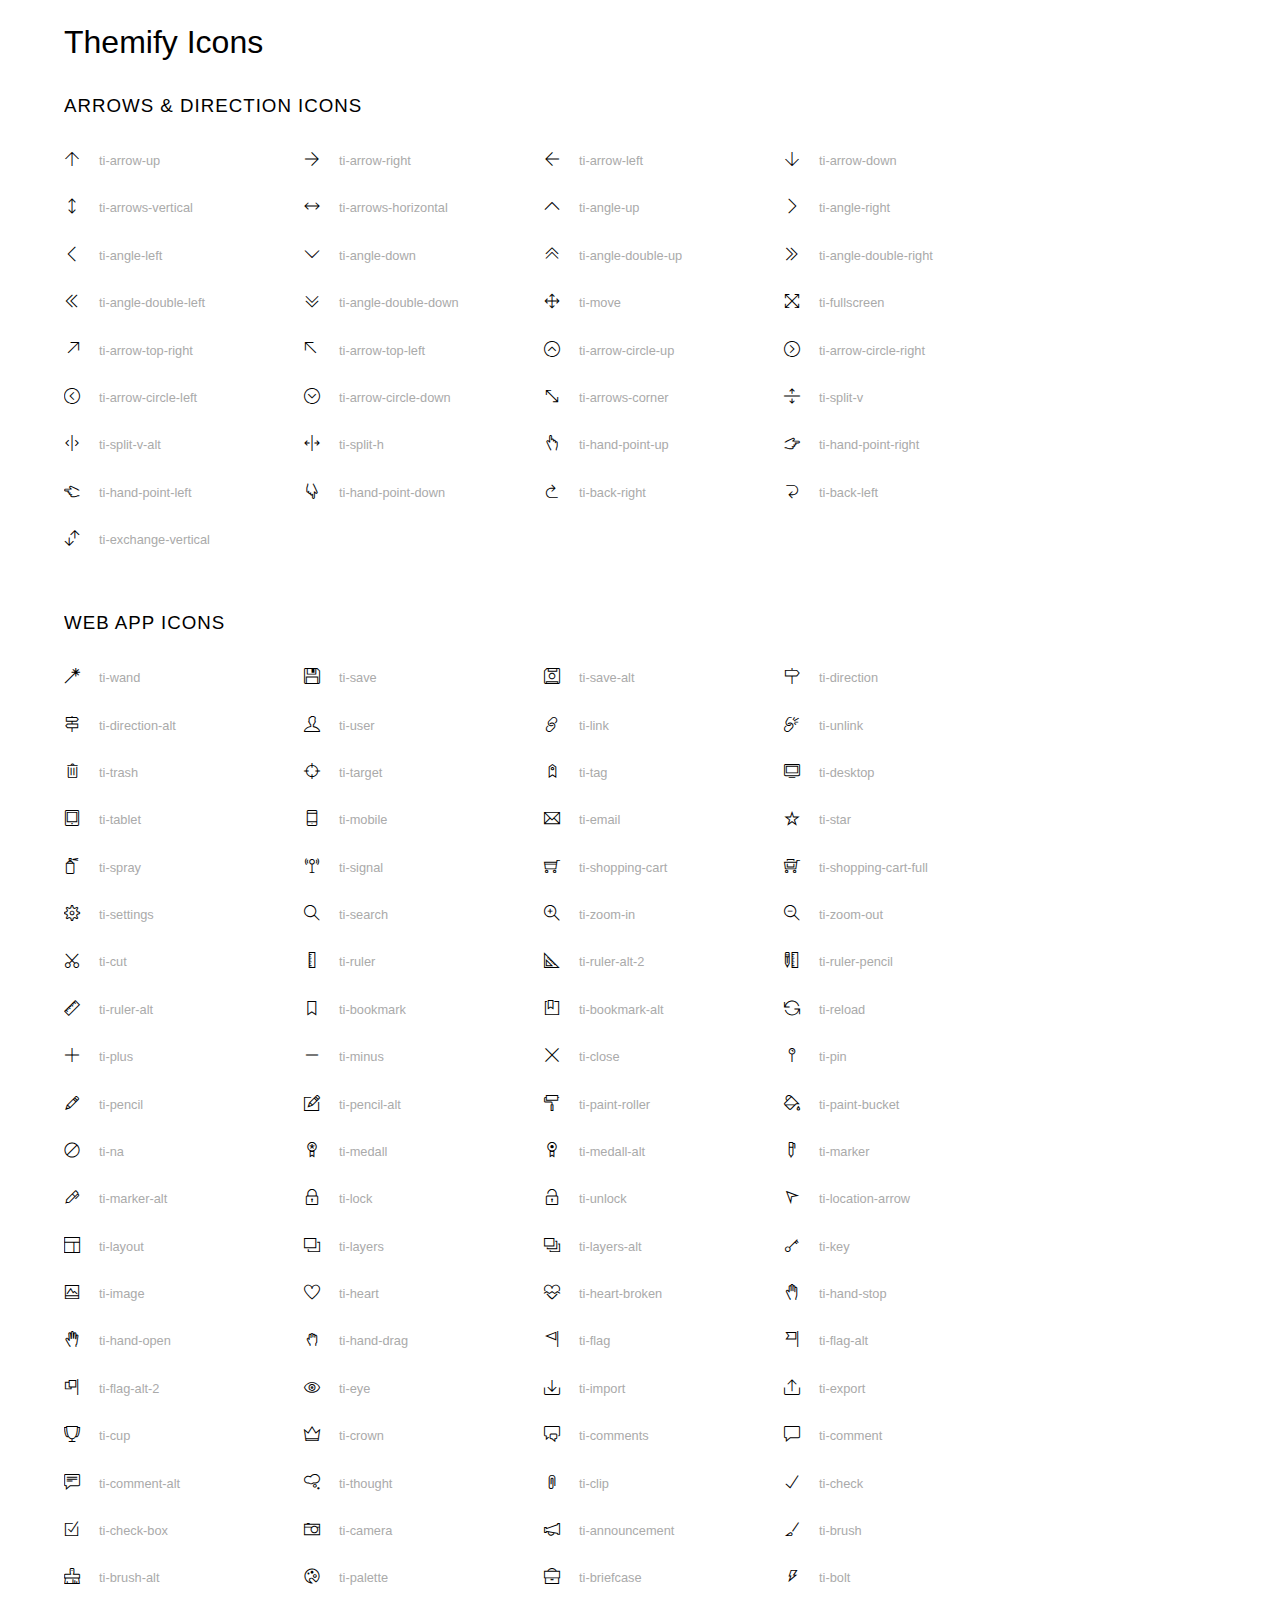
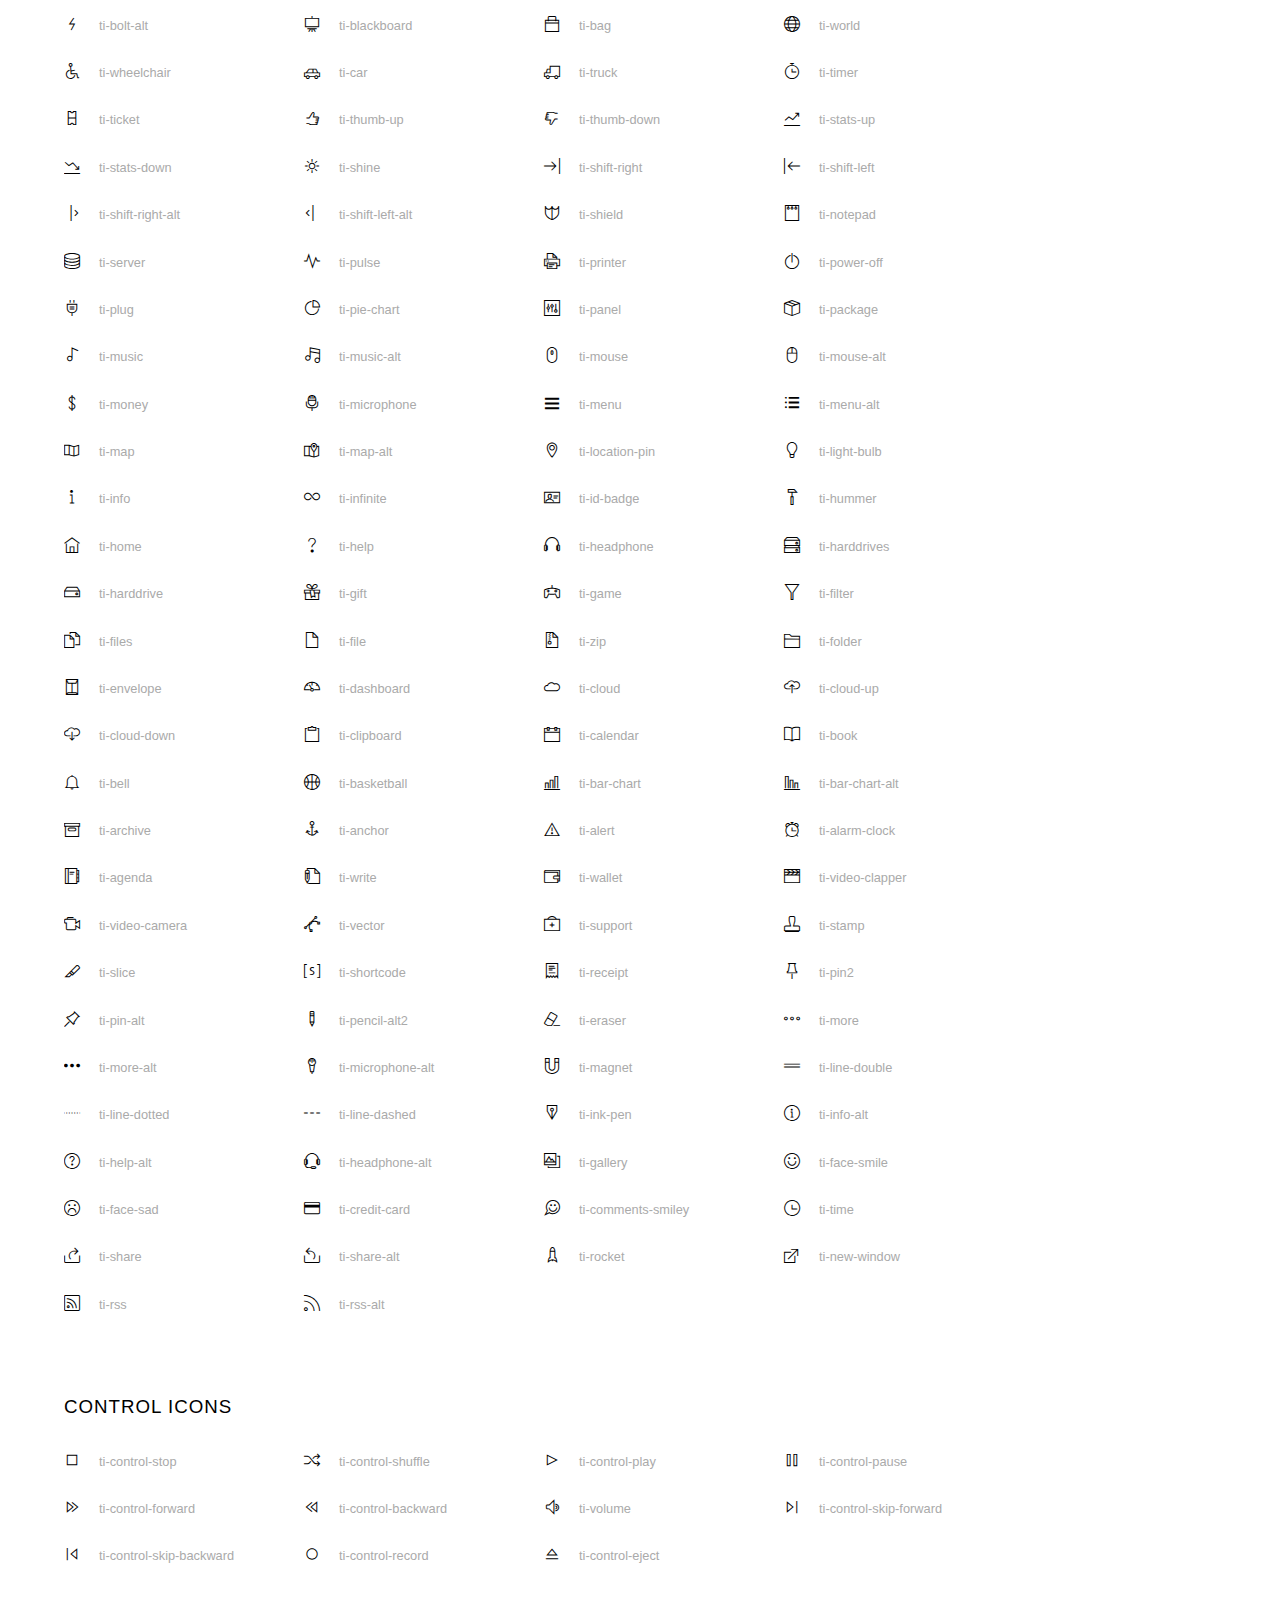
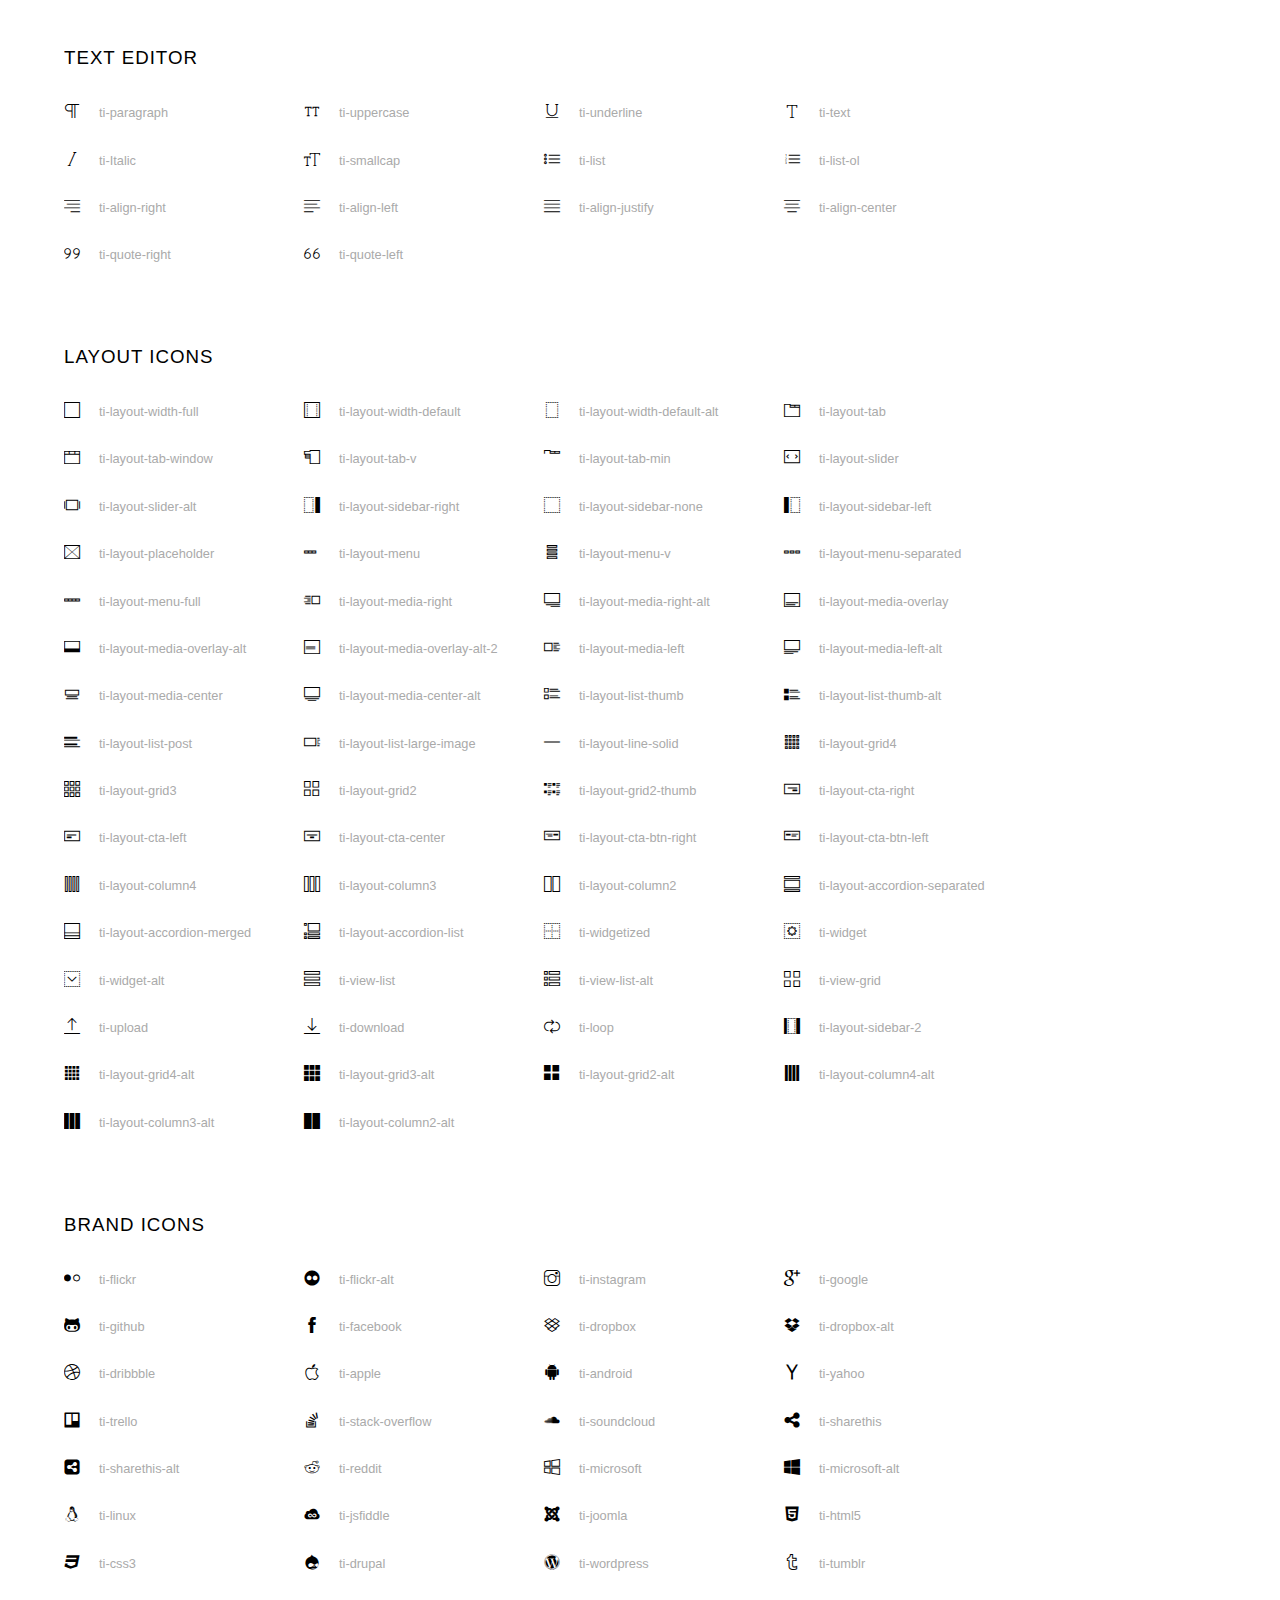
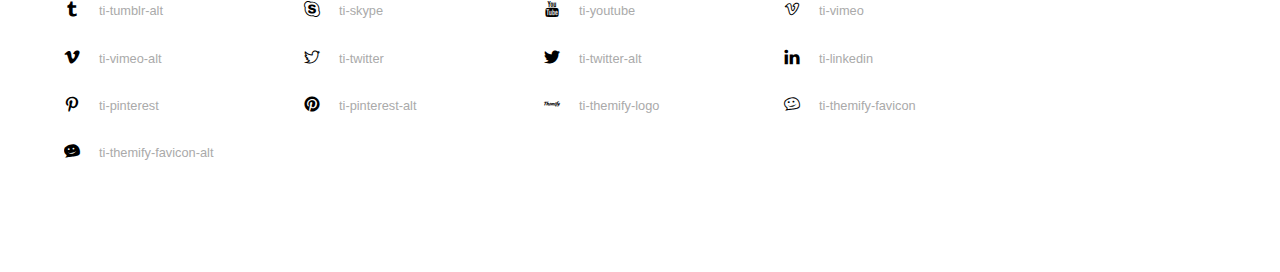
<file: gallery/fonts/themify/index.html>
<!doctype html>
<html>
<head>
	<meta charset="utf-8">
	<title>Themify Icon Font</title>
	<meta name="viewport" content="width=device-width">
	<link rel="stylesheet" href="demo-files/demo.css">
	<link rel="stylesheet" href="themify-icons.css">
	<!--[if lt IE 8]><!-->
	<link rel="stylesheet" href="ie7/ie7.css">
	<!--<![endif]-->
</head>
<body>
	<h1>Themify Icons</h1>

	<div class="icon-section">

		<div class="icon-section">
			<h3>Arrows &amp; Direction Icons </h3>

			<div class="icon-container">
				<span class="ti-arrow-up"></span><span class="icon-name"> ti-arrow-up</span>
			</div>
			<div class="icon-container">
				<span class="ti-arrow-right"></span><span class="icon-name"> ti-arrow-right</span>
			</div>
			<div class="icon-container">
				<span class="ti-arrow-left"></span><span class="icon-name"> ti-arrow-left</span>
			</div>
			<div class="icon-container">
				<span class="ti-arrow-down"></span><span class="icon-name"> ti-arrow-down</span>
			</div>
			<div class="icon-container">
				<span class="ti-arrows-vertical"></span><span class="icon-name"> ti-arrows-vertical</span>
			</div>
			<div class="icon-container">
				<span class="ti-arrows-horizontal"></span><span class="icon-name"> ti-arrows-horizontal</span>
			</div>
			<div class="icon-container">
				<span class="ti-angle-up"></span><span class="icon-name"> ti-angle-up</span>
			</div>
			<div class="icon-container">
				<span class="ti-angle-right"></span><span class="icon-name"> ti-angle-right</span>
			</div>
			<div class="icon-container">
				<span class="ti-angle-left"></span><span class="icon-name"> ti-angle-left</span>
			</div>
			<div class="icon-container">
				<span class="ti-angle-down"></span><span class="icon-name"> ti-angle-down</span>
			</div>	
			<div class="icon-container">
				<span class="ti-angle-double-up"></span><span class="icon-name"> ti-angle-double-up</span>
			</div>
			<div class="icon-container">
				<span class="ti-angle-double-right"></span><span class="icon-name"> ti-angle-double-right</span>
			</div>
			<div class="icon-container">
				<span class="ti-angle-double-left"></span><span class="icon-name"> ti-angle-double-left</span>
			</div>
			<div class="icon-container">
				<span class="ti-angle-double-down"></span><span class="icon-name"> ti-angle-double-down</span>
			</div>					
			<div class="icon-container">
				<span class="ti-move"></span><span class="icon-name"> ti-move</span>
			</div>
			<div class="icon-container">
				<span class="ti-fullscreen"></span><span class="icon-name"> ti-fullscreen</span>
			</div>
			<div class="icon-container">
				<span class="ti-arrow-top-right"></span><span class="icon-name"> ti-arrow-top-right</span>
			</div>
			<div class="icon-container">
				<span class="ti-arrow-top-left"></span><span class="icon-name"> ti-arrow-top-left</span>
			</div>
			<div class="icon-container">
				<span class="ti-arrow-circle-up"></span><span class="icon-name"> ti-arrow-circle-up</span>
			</div>
			<div class="icon-container">
				<span class="ti-arrow-circle-right"></span><span class="icon-name"> ti-arrow-circle-right</span>
			</div>
			<div class="icon-container">
				<span class="ti-arrow-circle-left"></span><span class="icon-name"> ti-arrow-circle-left</span>
			</div>
			<div class="icon-container">
				<span class="ti-arrow-circle-down"></span><span class="icon-name"> ti-arrow-circle-down</span>
			</div>
			<div class="icon-container">
				<span class="ti-arrows-corner"></span><span class="icon-name"> ti-arrows-corner</span>
			</div>
			<div class="icon-container">
				<span class="ti-split-v"></span><span class="icon-name"> ti-split-v</span>
			</div>

			<div class="icon-container">
				<span class="ti-split-v-alt"></span><span class="icon-name"> ti-split-v-alt</span>
			</div>
			<div class="icon-container">
				<span class="ti-split-h"></span><span class="icon-name"> ti-split-h</span>
			</div>
			<div class="icon-container">
				<span class="ti-hand-point-up"></span><span class="icon-name"> ti-hand-point-up</span>
			</div>
			<div class="icon-container">
				<span class="ti-hand-point-right"></span><span class="icon-name"> ti-hand-point-right</span>
			</div>
			<div class="icon-container">
				<span class="ti-hand-point-left"></span><span class="icon-name"> ti-hand-point-left</span>
			</div>
			<div class="icon-container">
				<span class="ti-hand-point-down"></span><span class="icon-name"> ti-hand-point-down</span>
			</div>
			<div class="icon-container">
				<span class="ti-back-right"></span><span class="icon-name"> ti-back-right</span>
			</div>
			<div class="icon-container">
				<span class="ti-back-left"></span><span class="icon-name"> ti-back-left</span>
			</div>
			<div class="icon-container">
				<span class="ti-exchange-vertical"></span><span class="icon-name"> ti-exchange-vertical</span>
			</div>

		</div> <!-- Arrows Icons -->



		<h3>Web App Icons</h3>
		
		<div class="icon-section">

			<div class="icon-container">
				<span class="ti-wand"></span><span class="icon-name"> ti-wand</span>
			</div>
			<div class="icon-container">
				<span class="ti-save"></span><span class="icon-name"> ti-save</span>
			</div>
			<div class="icon-container">
				<span class="ti-save-alt"></span><span class="icon-name"> ti-save-alt</span>
			</div>

			<div class="icon-container">
				<span class="ti-direction"></span><span class="icon-name"> ti-direction</span>
			</div>
			<div class="icon-container">
				<span class="ti-direction-alt"></span><span class="icon-name"> ti-direction-alt</span>
			</div>
			<div class="icon-container">
				<span class="ti-user"></span><span class="icon-name"> ti-user</span>
			</div>
			<div class="icon-container">
				<span class="ti-link"></span><span class="icon-name"> ti-link</span>
			</div>
			<div class="icon-container">
				<span class="ti-unlink"></span><span class="icon-name"> ti-unlink</span>
			</div>
			<div class="icon-container">
				<span class="ti-trash"></span><span class="icon-name"> ti-trash</span>
			</div>
			<div class="icon-container">
				<span class="ti-target"></span><span class="icon-name"> ti-target</span>
			</div>
			<div class="icon-container">
				<span class="ti-tag"></span><span class="icon-name"> ti-tag</span>
			</div>
			<div class="icon-container">
				<span class="ti-desktop"></span><span class="icon-name"> ti-desktop</span>
			</div>
			<div class="icon-container">
				<span class="ti-tablet"></span><span class="icon-name"> ti-tablet</span>
			</div>
			<div class="icon-container">
				<span class="ti-mobile"></span><span class="icon-name"> ti-mobile</span>
			</div>
			<div class="icon-container">
				<span class="ti-email"></span><span class="icon-name"> ti-email</span>
			</div>	
			<div class="icon-container">
				<span class="ti-star"></span><span class="icon-name"> ti-star</span>
			</div>
			<div class="icon-container">
				<span class="ti-spray"></span><span class="icon-name"> ti-spray</span>
			</div>
			<div class="icon-container">
				<span class="ti-signal"></span><span class="icon-name"> ti-signal</span>
			</div>
			<div class="icon-container">
				<span class="ti-shopping-cart"></span><span class="icon-name"> ti-shopping-cart</span>
			</div>
			<div class="icon-container">
				<span class="ti-shopping-cart-full"></span><span class="icon-name"> ti-shopping-cart-full</span>
			</div>
			<div class="icon-container">
				<span class="ti-settings"></span><span class="icon-name"> ti-settings</span>
			</div>
			<div class="icon-container">
				<span class="ti-search"></span><span class="icon-name"> ti-search</span>
			</div>
			<div class="icon-container">
				<span class="ti-zoom-in"></span><span class="icon-name"> ti-zoom-in</span>
			</div>
			<div class="icon-container">
				<span class="ti-zoom-out"></span><span class="icon-name"> ti-zoom-out</span>
			</div>
			<div class="icon-container">
				<span class="ti-cut"></span><span class="icon-name"> ti-cut</span>
			</div>
			<div class="icon-container">
				<span class="ti-ruler"></span><span class="icon-name"> ti-ruler</span>
			</div>
			<div class="icon-container">
				<span class="ti-ruler-alt-2"></span><span class="icon-name"> ti-ruler-alt-2</span>
			</div>			
			<div class="icon-container">
				<span class="ti-ruler-pencil"></span><span class="icon-name"> ti-ruler-pencil</span>
			</div>
			<div class="icon-container">
				<span class="ti-ruler-alt"></span><span class="icon-name"> ti-ruler-alt</span>
			</div>
			<div class="icon-container">
				<span class="ti-bookmark"></span><span class="icon-name"> ti-bookmark</span>
			</div>
			<div class="icon-container">
				<span class="ti-bookmark-alt"></span><span class="icon-name"> ti-bookmark-alt</span>
			</div>
			<div class="icon-container">
				<span class="ti-reload"></span><span class="icon-name"> ti-reload</span>
			</div>
			<div class="icon-container">
				<span class="ti-plus"></span><span class="icon-name"> ti-plus</span>
			</div>
			<div class="icon-container">
				<span class="ti-minus"></span><span class="icon-name"> ti-minus</span>
			</div>
			<div class="icon-container">
				<span class="ti-close"></span><span class="icon-name"> ti-close</span>
			</div>			
			<div class="icon-container">
				<span class="ti-pin"></span><span class="icon-name"> ti-pin</span>
			</div>
			<div class="icon-container">
				<span class="ti-pencil"></span><span class="icon-name"> ti-pencil</span>
			</div>
					
		  	<div class="icon-container">
				<span class="ti-pencil-alt"></span><span class="icon-name"> ti-pencil-alt</span>
			</div>
			<div class="icon-container">
				<span class="ti-paint-roller"></span><span class="icon-name"> ti-paint-roller</span>
			</div>
			<div class="icon-container">
				<span class="ti-paint-bucket"></span><span class="icon-name"> ti-paint-bucket</span>
			</div>
			<div class="icon-container">
				<span class="ti-na"></span><span class="icon-name"> ti-na</span>
			</div>
			<div class="icon-container">
				<span class="ti-medall"></span><span class="icon-name"> ti-medall</span>
			</div>
			<div class="icon-container">
				<span class="ti-medall-alt"></span><span class="icon-name"> ti-medall-alt</span>
			</div>
			<div class="icon-container">
				<span class="ti-marker"></span><span class="icon-name"> ti-marker</span>
			</div>
			<div class="icon-container">
				<span class="ti-marker-alt"></span><span class="icon-name"> ti-marker-alt</span>
			</div>

			<div class="icon-container">
				<span class="ti-lock"></span><span class="icon-name"> ti-lock</span>
			</div>
			<div class="icon-container">
				<span class="ti-unlock"></span><span class="icon-name"> ti-unlock</span>
			</div>
			<div class="icon-container">
				<span class="ti-location-arrow"></span><span class="icon-name"> ti-location-arrow</span>
			</div>
			<div class="icon-container">
				<span class="ti-layout"></span><span class="icon-name"> ti-layout</span>
			</div>
			<div class="icon-container">
				<span class="ti-layers"></span><span class="icon-name"> ti-layers</span>
			</div>
			<div class="icon-container">
				<span class="ti-layers-alt"></span><span class="icon-name"> ti-layers-alt</span>
			</div>
			<div class="icon-container">
				<span class="ti-key"></span><span class="icon-name"> ti-key</span>
			</div>
			<div class="icon-container">
				<span class="ti-image"></span><span class="icon-name"> ti-image</span>
			</div>
			<div class="icon-container">
				<span class="ti-heart"></span><span class="icon-name"> ti-heart</span>
			</div>
			<div class="icon-container">
				<span class="ti-heart-broken"></span><span class="icon-name"> ti-heart-broken</span>
			</div>
			<div class="icon-container">
				<span class="ti-hand-stop"></span><span class="icon-name"> ti-hand-stop</span>
			</div>
			<div class="icon-container">
				<span class="ti-hand-open"></span><span class="icon-name"> ti-hand-open</span>
			</div>
			<div class="icon-container">
				<span class="ti-hand-drag"></span><span class="icon-name"> ti-hand-drag</span>
			</div>
			<div class="icon-container">
				<span class="ti-flag"></span><span class="icon-name"> ti-flag</span>
			</div>
			<div class="icon-container">
				<span class="ti-flag-alt"></span><span class="icon-name"> ti-flag-alt</span>
			</div>
			<div class="icon-container">
				<span class="ti-flag-alt-2"></span><span class="icon-name"> ti-flag-alt-2</span>
			</div>
			<div class="icon-container">
				<span class="ti-eye"></span><span class="icon-name"> ti-eye</span>
			</div>
			<div class="icon-container">
				<span class="ti-import"></span><span class="icon-name"> ti-import</span>
			</div>			
			<div class="icon-container">
				<span class="ti-export"></span><span class="icon-name"> ti-export</span>
			</div>
			<div class="icon-container">
				<span class="ti-cup"></span><span class="icon-name"> ti-cup</span>
			</div>
			<div class="icon-container">
				<span class="ti-crown"></span><span class="icon-name"> ti-crown</span>
			</div>
			<div class="icon-container">
				<span class="ti-comments"></span><span class="icon-name"> ti-comments</span>
			</div>
			<div class="icon-container">
				<span class="ti-comment"></span><span class="icon-name"> ti-comment</span>
			</div>
			<div class="icon-container">
				<span class="ti-comment-alt"></span><span class="icon-name"> ti-comment-alt</span>
			</div>
			<div class="icon-container">
				<span class="ti-thought"></span><span class="icon-name"> ti-thought</span>
			</div>			
			<div class="icon-container">
				<span class="ti-clip"></span><span class="icon-name"> ti-clip</span>
			</div>

			<div class="icon-container">
				<span class="ti-check"></span><span class="icon-name"> ti-check</span>
			</div>
			<div class="icon-container">
				<span class="ti-check-box"></span><span class="icon-name"> ti-check-box</span>
			</div>
			<div class="icon-container">
				<span class="ti-camera"></span><span class="icon-name"> ti-camera</span>
			</div>
			<div class="icon-container">
				<span class="ti-announcement"></span><span class="icon-name"> ti-announcement</span>
			</div>
			<div class="icon-container">
				<span class="ti-brush"></span><span class="icon-name"> ti-brush</span>
			</div>
			<div class="icon-container">
				<span class="ti-brush-alt"></span><span class="icon-name"> ti-brush-alt</span>
			</div>
			<div class="icon-container">
				<span class="ti-palette"></span><span class="icon-name"> ti-palette</span>
			</div>			
			<div class="icon-container">
				<span class="ti-briefcase"></span><span class="icon-name"> ti-briefcase</span>
			</div>
			<div class="icon-container">
				<span class="ti-bolt"></span><span class="icon-name"> ti-bolt</span>
			</div>
			<div class="icon-container">
				<span class="ti-bolt-alt"></span><span class="icon-name"> ti-bolt-alt</span>
			</div>
			<div class="icon-container">
				<span class="ti-blackboard"></span><span class="icon-name"> ti-blackboard</span>
			</div>
			<div class="icon-container">
				<span class="ti-bag"></span><span class="icon-name"> ti-bag</span>
			</div>
			<div class="icon-container">
				<span class="ti-world"></span><span class="icon-name"> ti-world</span>
			</div>
			<div class="icon-container">
				<span class="ti-wheelchair"></span><span class="icon-name"> ti-wheelchair</span>
			</div>
			<div class="icon-container">
				<span class="ti-car"></span><span class="icon-name"> ti-car</span>
			</div>
			<div class="icon-container">
				<span class="ti-truck"></span><span class="icon-name"> ti-truck</span>
			</div>
			<div class="icon-container">
				<span class="ti-timer"></span><span class="icon-name"> ti-timer</span>
			</div>
			<div class="icon-container">
				<span class="ti-ticket"></span><span class="icon-name"> ti-ticket</span>
			</div>
			<div class="icon-container">
				<span class="ti-thumb-up"></span><span class="icon-name"> ti-thumb-up</span>
			</div>
			<div class="icon-container">
				<span class="ti-thumb-down"></span><span class="icon-name"> ti-thumb-down</span>
			</div>

			<div class="icon-container">
				<span class="ti-stats-up"></span><span class="icon-name"> ti-stats-up</span>
			</div>
			<div class="icon-container">
				<span class="ti-stats-down"></span><span class="icon-name"> ti-stats-down</span>
			</div>
			<div class="icon-container">
				<span class="ti-shine"></span><span class="icon-name"> ti-shine</span>
			</div>
			<div class="icon-container">
				<span class="ti-shift-right"></span><span class="icon-name"> ti-shift-right</span>
			</div>
			<div class="icon-container">
				<span class="ti-shift-left"></span><span class="icon-name"> ti-shift-left</span>
			</div>

			<div class="icon-container">
				<span class="ti-shift-right-alt"></span><span class="icon-name"> ti-shift-right-alt</span>
			</div>
			<div class="icon-container">
				<span class="ti-shift-left-alt"></span><span class="icon-name"> ti-shift-left-alt</span>
			</div>
			<div class="icon-container">
				<span class="ti-shield"></span><span class="icon-name"> ti-shield</span>
			</div>
			<div class="icon-container">
				<span class="ti-notepad"></span><span class="icon-name"> ti-notepad</span>
			</div>
			<div class="icon-container">
				<span class="ti-server"></span><span class="icon-name"> ti-server</span>
			</div>

			<div class="icon-container">
				<span class="ti-pulse"></span><span class="icon-name"> ti-pulse</span>
			</div>
			<div class="icon-container">
				<span class="ti-printer"></span><span class="icon-name"> ti-printer</span>
			</div>
			<div class="icon-container">
				<span class="ti-power-off"></span><span class="icon-name"> ti-power-off</span>
			</div>
			<div class="icon-container">
				<span class="ti-plug"></span><span class="icon-name"> ti-plug</span>
			</div>
			<div class="icon-container">
				<span class="ti-pie-chart"></span><span class="icon-name"> ti-pie-chart</span>
			</div>

			<div class="icon-container">
				<span class="ti-panel"></span><span class="icon-name"> ti-panel</span>
			</div>
			<div class="icon-container">
				<span class="ti-package"></span><span class="icon-name"> ti-package</span>
			</div>
			<div class="icon-container">
				<span class="ti-music"></span><span class="icon-name"> ti-music</span>
			</div>
			<div class="icon-container">
				<span class="ti-music-alt"></span><span class="icon-name"> ti-music-alt</span>
			</div>
			<div class="icon-container">
				<span class="ti-mouse"></span><span class="icon-name"> ti-mouse</span>
			</div>
			<div class="icon-container">
				<span class="ti-mouse-alt"></span><span class="icon-name"> ti-mouse-alt</span>
			</div>
			<div class="icon-container">
				<span class="ti-money"></span><span class="icon-name"> ti-money</span>
			</div>
			<div class="icon-container">
				<span class="ti-microphone"></span><span class="icon-name"> ti-microphone</span>
			</div>
			<div class="icon-container">
				<span class="ti-menu"></span><span class="icon-name"> ti-menu</span>
			</div>
			<div class="icon-container">
				<span class="ti-menu-alt"></span><span class="icon-name"> ti-menu-alt</span>
			</div>
			<div class="icon-container">
				<span class="ti-map"></span><span class="icon-name"> ti-map</span>
			</div>
			<div class="icon-container">
				<span class="ti-map-alt"></span><span class="icon-name"> ti-map-alt</span>
			</div>

			<div class="icon-container">
				<span class="ti-location-pin"></span><span class="icon-name"> ti-location-pin</span>
			</div>

			<div class="icon-container">
				<span class="ti-light-bulb"></span><span class="icon-name"> ti-light-bulb</span>
			</div>
			<div class="icon-container">
				<span class="ti-info"></span><span class="icon-name"> ti-info</span>
			</div>
			<div class="icon-container">
				<span class="ti-infinite"></span><span class="icon-name"> ti-infinite</span>
			</div>
			<div class="icon-container">
				<span class="ti-id-badge"></span><span class="icon-name"> ti-id-badge</span>
			</div>
			<div class="icon-container">
				<span class="ti-hummer"></span><span class="icon-name"> ti-hummer</span>
			</div>
			<div class="icon-container">
				<span class="ti-home"></span><span class="icon-name"> ti-home</span>
			</div>
			<div class="icon-container">
				<span class="ti-help"></span><span class="icon-name"> ti-help</span>
			</div>
			<div class="icon-container">
				<span class="ti-headphone"></span><span class="icon-name"> ti-headphone</span>
			</div>
			<div class="icon-container">
				<span class="ti-harddrives"></span><span class="icon-name"> ti-harddrives</span>
			</div>
			<div class="icon-container">
				<span class="ti-harddrive"></span><span class="icon-name"> ti-harddrive</span>
			</div>
			<div class="icon-container">
				<span class="ti-gift"></span><span class="icon-name"> ti-gift</span>
			</div>
			<div class="icon-container">
				<span class="ti-game"></span><span class="icon-name"> ti-game</span>
			</div>
			<div class="icon-container">
				<span class="ti-filter"></span><span class="icon-name"> ti-filter</span>
			</div>
			<div class="icon-container">
				<span class="ti-files"></span><span class="icon-name"> ti-files</span>
			</div>
			<div class="icon-container">
				<span class="ti-file"></span><span class="icon-name"> ti-file</span>
			</div>
			<div class="icon-container">
				<span class="ti-zip"></span><span class="icon-name"> ti-zip</span>
			</div>
			<div class="icon-container">
				<span class="ti-folder"></span><span class="icon-name"> ti-folder</span>
			</div>			
			<div class="icon-container">
				<span class="ti-envelope"></span><span class="icon-name"> ti-envelope</span>
			</div>


			<div class="icon-container">
				<span class="ti-dashboard"></span><span class="icon-name"> ti-dashboard</span>
			</div>
			<div class="icon-container">
				<span class="ti-cloud"></span><span class="icon-name"> ti-cloud</span>
			</div>
			<div class="icon-container">
				<span class="ti-cloud-up"></span><span class="icon-name"> ti-cloud-up</span>
			</div>
			<div class="icon-container">
				<span class="ti-cloud-down"></span><span class="icon-name"> ti-cloud-down</span>
			</div>
			<div class="icon-container">
				<span class="ti-clipboard"></span><span class="icon-name"> ti-clipboard</span>
			</div>
			<div class="icon-container">
				<span class="ti-calendar"></span><span class="icon-name"> ti-calendar</span>
			</div>
			<div class="icon-container">
				<span class="ti-book"></span><span class="icon-name"> ti-book</span>
			</div>
			<div class="icon-container">
				<span class="ti-bell"></span><span class="icon-name"> ti-bell</span>
			</div>
			<div class="icon-container">
				<span class="ti-basketball"></span><span class="icon-name"> ti-basketball</span>
			</div>
			<div class="icon-container">
				<span class="ti-bar-chart"></span><span class="icon-name"> ti-bar-chart</span>
			</div>
			<div class="icon-container">
				<span class="ti-bar-chart-alt"></span><span class="icon-name"> ti-bar-chart-alt</span>
			</div>


			<div class="icon-container">
				<span class="ti-archive"></span><span class="icon-name"> ti-archive</span>
			</div>
			<div class="icon-container">
				<span class="ti-anchor"></span><span class="icon-name"> ti-anchor</span>
			</div>

			<div class="icon-container">
				<span class="ti-alert"></span><span class="icon-name"> ti-alert</span>
			</div>
			<div class="icon-container">
				<span class="ti-alarm-clock"></span><span class="icon-name"> ti-alarm-clock</span>
			</div>
			<div class="icon-container">
				<span class="ti-agenda"></span><span class="icon-name"> ti-agenda</span>
			</div>
			<div class="icon-container">
				<span class="ti-write"></span><span class="icon-name"> ti-write</span>
			</div>

			<div class="icon-container">
				<span class="ti-wallet"></span><span class="icon-name"> ti-wallet</span>
			</div>
			<div class="icon-container">
				<span class="ti-video-clapper"></span><span class="icon-name"> ti-video-clapper</span>
			</div>
			<div class="icon-container">
				<span class="ti-video-camera"></span><span class="icon-name"> ti-video-camera</span>
			</div>
			<div class="icon-container">
				<span class="ti-vector"></span><span class="icon-name"> ti-vector</span>
			</div>

			<div class="icon-container">
				<span class="ti-support"></span><span class="icon-name"> ti-support</span>
			</div>
			<div class="icon-container">
				<span class="ti-stamp"></span><span class="icon-name"> ti-stamp</span>
			</div>
			<div class="icon-container">
				<span class="ti-slice"></span><span class="icon-name"> ti-slice</span>
			</div>
			<div class="icon-container">
				<span class="ti-shortcode"></span><span class="icon-name"> ti-shortcode</span>
			</div>
			<div class="icon-container">
				<span class="ti-receipt"></span><span class="icon-name"> ti-receipt</span>
			</div>
			<div class="icon-container">
				<span class="ti-pin2"></span><span class="icon-name"> ti-pin2</span>
			</div>
			<div class="icon-container">
				<span class="ti-pin-alt"></span><span class="icon-name"> ti-pin-alt</span>
			</div>
			<div class="icon-container">
				<span class="ti-pencil-alt2"></span><span class="icon-name"> ti-pencil-alt2</span>
			</div>
			<div class="icon-container">
				<span class="ti-eraser"></span><span class="icon-name"> ti-eraser</span>
			</div>			
			<div class="icon-container">
				<span class="ti-more"></span><span class="icon-name"> ti-more</span>
			</div>
			<div class="icon-container">
				<span class="ti-more-alt"></span><span class="icon-name"> ti-more-alt</span>
			</div>
			<div class="icon-container">
				<span class="ti-microphone-alt"></span><span class="icon-name"> ti-microphone-alt</span>
			</div>
			<div class="icon-container">
				<span class="ti-magnet"></span><span class="icon-name"> ti-magnet</span>
			</div>
			<div class="icon-container">
				<span class="ti-line-double"></span><span class="icon-name"> ti-line-double</span>
			</div>
			<div class="icon-container">
				<span class="ti-line-dotted"></span><span class="icon-name"> ti-line-dotted</span>
			</div>
			<div class="icon-container">
				<span class="ti-line-dashed"></span><span class="icon-name"> ti-line-dashed</span>
			</div>

			<div class="icon-container">
				<span class="ti-ink-pen"></span><span class="icon-name"> ti-ink-pen</span>
			</div>
			<div class="icon-container">
				<span class="ti-info-alt"></span><span class="icon-name"> ti-info-alt</span>
			</div>
			<div class="icon-container">
				<span class="ti-help-alt"></span><span class="icon-name"> ti-help-alt</span>
			</div>
			<div class="icon-container">
				<span class="ti-headphone-alt"></span><span class="icon-name"> ti-headphone-alt</span>
			</div>

			<div class="icon-container">
				<span class="ti-gallery"></span><span class="icon-name"> ti-gallery</span>
			</div>
			<div class="icon-container">
				<span class="ti-face-smile"></span><span class="icon-name"> ti-face-smile</span>
			</div>
			<div class="icon-container">
				<span class="ti-face-sad"></span><span class="icon-name"> ti-face-sad</span>
			</div>
			<div class="icon-container">
				<span class="ti-credit-card"></span><span class="icon-name"> ti-credit-card</span>
			</div>
			<div class="icon-container">
				<span class="ti-comments-smiley"></span><span class="icon-name"> ti-comments-smiley</span>
			</div>
			<div class="icon-container">
				<span class="ti-time"></span><span class="icon-name"> ti-time</span>
			</div>
			<div class="icon-container">
				<span class="ti-share"></span><span class="icon-name"> ti-share</span>
			</div>
			<div class="icon-container">
				<span class="ti-share-alt"></span><span class="icon-name"> ti-share-alt</span>
			</div>
			<div class="icon-container">
				<span class="ti-rocket"></span><span class="icon-name"> ti-rocket</span>
			</div>

			<div class="icon-container">
				<span class="ti-new-window"></span><span class="icon-name"> ti-new-window</span>
			</div>

			<div class="icon-container">
				<span class="ti-rss"></span><span class="icon-name"> ti-rss</span>
			</div>

			<div class="icon-container">
				<span class="ti-rss-alt"></span><span class="icon-name"> ti-rss-alt</span>
			</div>
			
		</div><!-- Web App Icons -->


		<div class="icon-section">
			<h3>Control Icons</h3>
			<div class="icon-container">
				<span class="ti-control-stop"></span><span class="icon-name"> ti-control-stop</span>
			</div>
			<div class="icon-container">
				<span class="ti-control-shuffle"></span><span class="icon-name"> ti-control-shuffle</span>
			</div>
			<div class="icon-container">
				<span class="ti-control-play"></span><span class="icon-name"> ti-control-play</span>
			</div>
			<div class="icon-container">
				<span class="ti-control-pause"></span><span class="icon-name"> ti-control-pause</span>
			</div>
			<div class="icon-container">
				<span class="ti-control-forward"></span><span class="icon-name"> ti-control-forward</span>
			</div>
			<div class="icon-container">
				<span class="ti-control-backward"></span><span class="icon-name"> ti-control-backward</span>
			</div>	
			<div class="icon-container">
				<span class="ti-volume"></span><span class="icon-name"> ti-volume</span>
			</div>
			<div class="icon-container">
				<span class="ti-control-skip-forward"></span><span class="icon-name"> ti-control-skip-forward</span>
			</div>
			<div class="icon-container">
				<span class="ti-control-skip-backward"></span><span class="icon-name"> ti-control-skip-backward</span>
			</div>
			<div class="icon-container">
				<span class="ti-control-record"></span><span class="icon-name"> ti-control-record</span>
			</div>
			<div class="icon-container">
				<span class="ti-control-eject"></span><span class="icon-name"> ti-control-eject</span>
			</div>			
		</div> <!-- Control Icons -->


		<div class="icon-section">
			<h3>Text Editor</h3>

			<div class="icon-container">
				<span class="ti-paragraph"></span><span class="icon-name"> ti-paragraph</span>
			</div>
			<div class="icon-container">
				<span class="ti-uppercase"></span><span class="icon-name"> ti-uppercase</span>
			</div>

			<div class="icon-container">
				<span class="ti-underline"></span><span class="icon-name"> ti-underline</span>
			</div>
			<div class="icon-container">
				<span class="ti-text"></span><span class="icon-name"> ti-text</span>
			</div>
			<div class="icon-container">
				<span class="ti-Italic"></span><span class="icon-name"> ti-Italic</span>
			</div>
			<div class="icon-container">
				<span class="ti-smallcap"></span><span class="icon-name"> ti-smallcap</span>
			</div>
			<div class="icon-container">
				<span class="ti-list"></span><span class="icon-name"> ti-list</span>
			</div>
			<div class="icon-container">
				<span class="ti-list-ol"></span><span class="icon-name"> ti-list-ol</span>
			</div>
			<div class="icon-container">
				<span class="ti-align-right"></span><span class="icon-name"> ti-align-right</span>
			</div>
			<div class="icon-container">
				<span class="ti-align-left"></span><span class="icon-name"> ti-align-left</span>
			</div>
			<div class="icon-container">
				<span class="ti-align-justify"></span><span class="icon-name"> ti-align-justify</span>
			</div>
			<div class="icon-container">
				<span class="ti-align-center"></span><span class="icon-name"> ti-align-center</span>
			</div>
			<div class="icon-container">
				<span class="ti-quote-right"></span><span class="icon-name"> ti-quote-right</span>
			</div>
			<div class="icon-container">
				<span class="ti-quote-left"></span><span class="icon-name"> ti-quote-left</span>
			</div>

		</div> <!-- Text Editor -->



		<div class="icon-section">
			<h3>Layout Icons</h3>
			<div class="icon-container">
				<span class="ti-layout-width-full"></span><span class="icon-name"> ti-layout-width-full</span>
			</div>
			<div class="icon-container">
				<span class="ti-layout-width-default"></span><span class="icon-name"> ti-layout-width-default</span>
			</div>
			<div class="icon-container">
				<span class="ti-layout-width-default-alt"></span><span class="icon-name"> ti-layout-width-default-alt</span>
			</div>
			<div class="icon-container">
				<span class="ti-layout-tab"></span><span class="icon-name"> ti-layout-tab</span>
			</div>
			<div class="icon-container">
				<span class="ti-layout-tab-window"></span><span class="icon-name"> ti-layout-tab-window</span>
			</div>
			<div class="icon-container">
				<span class="ti-layout-tab-v"></span><span class="icon-name"> ti-layout-tab-v</span>
			</div>
			<div class="icon-container">
				<span class="ti-layout-tab-min"></span><span class="icon-name"> ti-layout-tab-min</span>
			</div>
			<div class="icon-container">
				<span class="ti-layout-slider"></span><span class="icon-name"> ti-layout-slider</span>
			</div>
			<div class="icon-container">
				<span class="ti-layout-slider-alt"></span><span class="icon-name"> ti-layout-slider-alt</span>
			</div>
			<div class="icon-container">
				<span class="ti-layout-sidebar-right"></span><span class="icon-name"> ti-layout-sidebar-right</span>
			</div>
			<div class="icon-container">
				<span class="ti-layout-sidebar-none"></span><span class="icon-name"> ti-layout-sidebar-none</span>
			</div>
			<div class="icon-container">
				<span class="ti-layout-sidebar-left"></span><span class="icon-name"> ti-layout-sidebar-left</span>
			</div>
			<div class="icon-container">
				<span class="ti-layout-placeholder"></span><span class="icon-name"> ti-layout-placeholder</span>
			</div>
			<div class="icon-container">
				<span class="ti-layout-menu"></span><span class="icon-name"> ti-layout-menu</span>
			</div>
			<div class="icon-container">
				<span class="ti-layout-menu-v"></span><span class="icon-name"> ti-layout-menu-v</span>
			</div>
			<div class="icon-container">
				<span class="ti-layout-menu-separated"></span><span class="icon-name"> ti-layout-menu-separated</span>
			</div>
			<div class="icon-container">
				<span class="ti-layout-menu-full"></span><span class="icon-name"> ti-layout-menu-full</span>
			</div>
			<div class="icon-container">
				<span class="ti-layout-media-right"></span><span class="icon-name"> ti-layout-media-right</span>
			</div>
			<div class="icon-container">
				<span class="ti-layout-media-right-alt"></span><span class="icon-name"> ti-layout-media-right-alt</span>
			</div>
			<div class="icon-container">
				<span class="ti-layout-media-overlay"></span><span class="icon-name"> ti-layout-media-overlay</span>
			</div>
			<div class="icon-container">
				<span class="ti-layout-media-overlay-alt"></span><span class="icon-name"> ti-layout-media-overlay-alt</span>
			</div>
			<div class="icon-container">
				<span class="ti-layout-media-overlay-alt-2"></span><span class="icon-name"> ti-layout-media-overlay-alt-2</span>
			</div>
			<div class="icon-container">
				<span class="ti-layout-media-left"></span><span class="icon-name"> ti-layout-media-left</span>
			</div>
			<div class="icon-container">
				<span class="ti-layout-media-left-alt"></span><span class="icon-name"> ti-layout-media-left-alt</span>
			</div>
			<div class="icon-container">
				<span class="ti-layout-media-center"></span><span class="icon-name"> ti-layout-media-center</span>
			</div>
			<div class="icon-container">
				<span class="ti-layout-media-center-alt"></span><span class="icon-name"> ti-layout-media-center-alt</span>
			</div>
			<div class="icon-container">
				<span class="ti-layout-list-thumb"></span><span class="icon-name"> ti-layout-list-thumb</span>
			</div>
			<div class="icon-container">
				<span class="ti-layout-list-thumb-alt"></span><span class="icon-name"> ti-layout-list-thumb-alt</span>
			</div>
			<div class="icon-container">
				<span class="ti-layout-list-post"></span><span class="icon-name"> ti-layout-list-post</span>
			</div>
			<div class="icon-container">
				<span class="ti-layout-list-large-image"></span><span class="icon-name"> ti-layout-list-large-image</span>
			</div>
			<div class="icon-container">
				<span class="ti-layout-line-solid"></span><span class="icon-name"> ti-layout-line-solid</span>
			</div>
			<div class="icon-container">
				<span class="ti-layout-grid4"></span><span class="icon-name"> ti-layout-grid4</span>
			</div>
			<div class="icon-container">
				<span class="ti-layout-grid3"></span><span class="icon-name"> ti-layout-grid3</span>
			</div>
			<div class="icon-container">
				<span class="ti-layout-grid2"></span><span class="icon-name"> ti-layout-grid2</span>
			</div>
			<div class="icon-container">
				<span class="ti-layout-grid2-thumb"></span><span class="icon-name"> ti-layout-grid2-thumb</span>
			</div>
			<div class="icon-container">
				<span class="ti-layout-cta-right"></span><span class="icon-name"> ti-layout-cta-right</span>
			</div>
			<div class="icon-container">
				<span class="ti-layout-cta-left"></span><span class="icon-name"> ti-layout-cta-left</span>
			</div>
			<div class="icon-container">
				<span class="ti-layout-cta-center"></span><span class="icon-name"> ti-layout-cta-center</span>
			</div>
			<div class="icon-container">
				<span class="ti-layout-cta-btn-right"></span><span class="icon-name"> ti-layout-cta-btn-right</span>
			</div>
			<div class="icon-container">
				<span class="ti-layout-cta-btn-left"></span><span class="icon-name"> ti-layout-cta-btn-left</span>
			</div>
			<div class="icon-container">
				<span class="ti-layout-column4"></span><span class="icon-name"> ti-layout-column4</span>
			</div>
			<div class="icon-container">
				<span class="ti-layout-column3"></span><span class="icon-name"> ti-layout-column3</span>
			</div>
			<div class="icon-container">
				<span class="ti-layout-column2"></span><span class="icon-name"> ti-layout-column2</span>
			</div>
			<div class="icon-container">
				<span class="ti-layout-accordion-separated"></span><span class="icon-name"> ti-layout-accordion-separated</span>
			</div>
			<div class="icon-container">
				<span class="ti-layout-accordion-merged"></span><span class="icon-name"> ti-layout-accordion-merged</span>
			</div>
			<div class="icon-container">
				<span class="ti-layout-accordion-list"></span><span class="icon-name"> ti-layout-accordion-list</span>
			</div>
			<div class="icon-container">
				<span class="ti-widgetized"></span><span class="icon-name"> ti-widgetized</span>
			</div>
			<div class="icon-container">
				<span class="ti-widget"></span><span class="icon-name"> ti-widget</span>
			</div>
			<div class="icon-container">
				<span class="ti-widget-alt"></span><span class="icon-name"> ti-widget-alt</span>
			</div>
			<div class="icon-container">
				<span class="ti-view-list"></span><span class="icon-name"> ti-view-list</span>
			</div>
			<div class="icon-container">
				<span class="ti-view-list-alt"></span><span class="icon-name"> ti-view-list-alt</span>
			</div>
			<div class="icon-container">
				<span class="ti-view-grid"></span><span class="icon-name"> ti-view-grid</span>
			</div>
			<div class="icon-container">
				<span class="ti-upload"></span><span class="icon-name"> ti-upload</span>
			</div>
			<div class="icon-container">
				<span class="ti-download"></span><span class="icon-name"> ti-download</span>
			</div>	
			<div class="icon-container">
				<span class="ti-loop"></span><span class="icon-name"> ti-loop</span>
			</div>
			<div class="icon-container">
				<span class="ti-layout-sidebar-2"></span><span class="icon-name"> ti-layout-sidebar-2</span>
			</div>
			<div class="icon-container">
				<span class="ti-layout-grid4-alt"></span><span class="icon-name"> ti-layout-grid4-alt</span>
			</div>
			<div class="icon-container">
				<span class="ti-layout-grid3-alt"></span><span class="icon-name"> ti-layout-grid3-alt</span>
			</div>
			<div class="icon-container">
				<span class="ti-layout-grid2-alt"></span><span class="icon-name"> ti-layout-grid2-alt</span>
			</div>
			<div class="icon-container">
				<span class="ti-layout-column4-alt"></span><span class="icon-name"> ti-layout-column4-alt</span>
			</div>
			<div class="icon-container">
				<span class="ti-layout-column3-alt"></span><span class="icon-name"> ti-layout-column3-alt</span>
			</div>
			<div class="icon-container">
				<span class="ti-layout-column2-alt"></span><span class="icon-name"> ti-layout-column2-alt</span>
			</div>		


		</div> <!-- Layout Icons -->


		<div class="icon-section">
			<h3>Brand Icons</h3>

			<div class="icon-container">
				<span class="ti-flickr"></span><span class="icon-name"> ti-flickr</span>
			</div>
			<div class="icon-container">
				<span class="ti-flickr-alt"></span><span class="icon-name"> ti-flickr-alt</span>
			</div>			
			<div class="icon-container">
				<span class="ti-instagram"></span><span class="icon-name"> ti-instagram</span>
			</div>
			<div class="icon-container">
				<span class="ti-google"></span><span class="icon-name"> ti-google</span>
			</div>
			<div class="icon-container">
				<span class="ti-github"></span><span class="icon-name"> ti-github</span>
			</div>

			<div class="icon-container">
				<span class="ti-facebook"></span><span class="icon-name"> ti-facebook</span>
			</div>
			<div class="icon-container">
				<span class="ti-dropbox"></span><span class="icon-name"> ti-dropbox</span>
			</div>
			<div class="icon-container">
				<span class="ti-dropbox-alt"></span><span class="icon-name"> ti-dropbox-alt</span>
			</div>
			<div class="icon-container">
				<span class="ti-dribbble"></span><span class="icon-name"> ti-dribbble</span>
			</div>
			<div class="icon-container">
				<span class="ti-apple"></span><span class="icon-name"> ti-apple</span>
			</div>
			<div class="icon-container">
				<span class="ti-android"></span><span class="icon-name"> ti-android</span>
			</div>
			<div class="icon-container">
				<span class="ti-yahoo"></span><span class="icon-name"> ti-yahoo</span>
			</div>
			<div class="icon-container">
				<span class="ti-trello"></span><span class="icon-name"> ti-trello</span>
			</div>
			<div class="icon-container">
				<span class="ti-stack-overflow"></span><span class="icon-name"> ti-stack-overflow</span>
			</div>
			<div class="icon-container">
				<span class="ti-soundcloud"></span><span class="icon-name"> ti-soundcloud</span>
			</div>
			<div class="icon-container">
				<span class="ti-sharethis"></span><span class="icon-name"> ti-sharethis</span>
			</div>
			<div class="icon-container">
				<span class="ti-sharethis-alt"></span><span class="icon-name"> ti-sharethis-alt</span>
			</div>
			<div class="icon-container">
				<span class="ti-reddit"></span><span class="icon-name"> ti-reddit</span>
			</div>

			<div class="icon-container">
				<span class="ti-microsoft"></span><span class="icon-name"> ti-microsoft</span>
			</div>
			<div class="icon-container">
				<span class="ti-microsoft-alt"></span><span class="icon-name"> ti-microsoft-alt</span>
			</div>
			<div class="icon-container">
				<span class="ti-linux"></span><span class="icon-name"> ti-linux</span>
			</div>
			<div class="icon-container">
				<span class="ti-jsfiddle"></span><span class="icon-name"> ti-jsfiddle</span>
			</div>
			<div class="icon-container">
				<span class="ti-joomla"></span><span class="icon-name"> ti-joomla</span>
			</div>
			<div class="icon-container">
				<span class="ti-html5"></span><span class="icon-name"> ti-html5</span>
			</div>
			<div class="icon-container">
				<span class="ti-css3"></span><span class="icon-name"> ti-css3</span>
			</div>	
			<div class="icon-container">
				<span class="ti-drupal"></span><span class="icon-name"> ti-drupal</span>
			</div>
			<div class="icon-container">
				<span class="ti-wordpress"></span><span class="icon-name"> ti-wordpress</span>
			</div>		
			<div class="icon-container">
				<span class="ti-tumblr"></span><span class="icon-name"> ti-tumblr</span>
			</div>
			<div class="icon-container">
				<span class="ti-tumblr-alt"></span><span class="icon-name"> ti-tumblr-alt</span>
			</div>
			<div class="icon-container">
				<span class="ti-skype"></span><span class="icon-name"> ti-skype</span>
			</div>
			<div class="icon-container">
				<span class="ti-youtube"></span><span class="icon-name"> ti-youtube</span>
			</div>
			<div class="icon-container">
				<span class="ti-vimeo"></span><span class="icon-name"> ti-vimeo</span>
			</div>
			<div class="icon-container">
				<span class="ti-vimeo-alt"></span><span class="icon-name"> ti-vimeo-alt</span>
			</div>			
			<div class="icon-container">
				<span class="ti-twitter"></span><span class="icon-name"> ti-twitter</span>
			</div>
			<div class="icon-container">
				<span class="ti-twitter-alt"></span><span class="icon-name"> ti-twitter-alt</span>
			</div>
			<div class="icon-container">
				<span class="ti-linkedin"></span><span class="icon-name"> ti-linkedin</span>
			</div>
			<div class="icon-container">
				<span class="ti-pinterest"></span><span class="icon-name"> ti-pinterest</span>
			</div>

			<div class="icon-container">
				<span class="ti-pinterest-alt"></span><span class="icon-name"> ti-pinterest-alt</span>
			</div>
			<div class="icon-container">
				<span class="ti-themify-logo"></span><span class="icon-name"> ti-themify-logo</span>
			</div>
			<div class="icon-container">
				<span class="ti-themify-favicon"></span><span class="icon-name"> ti-themify-favicon</span>
			</div>
			<div class="icon-container">
				<span class="ti-themify-favicon-alt"></span><span class="icon-name"> ti-themify-favicon-alt</span>
			</div>

		</div> <!-- brand Icons -->

	</div>

</body>
</html>
</file>
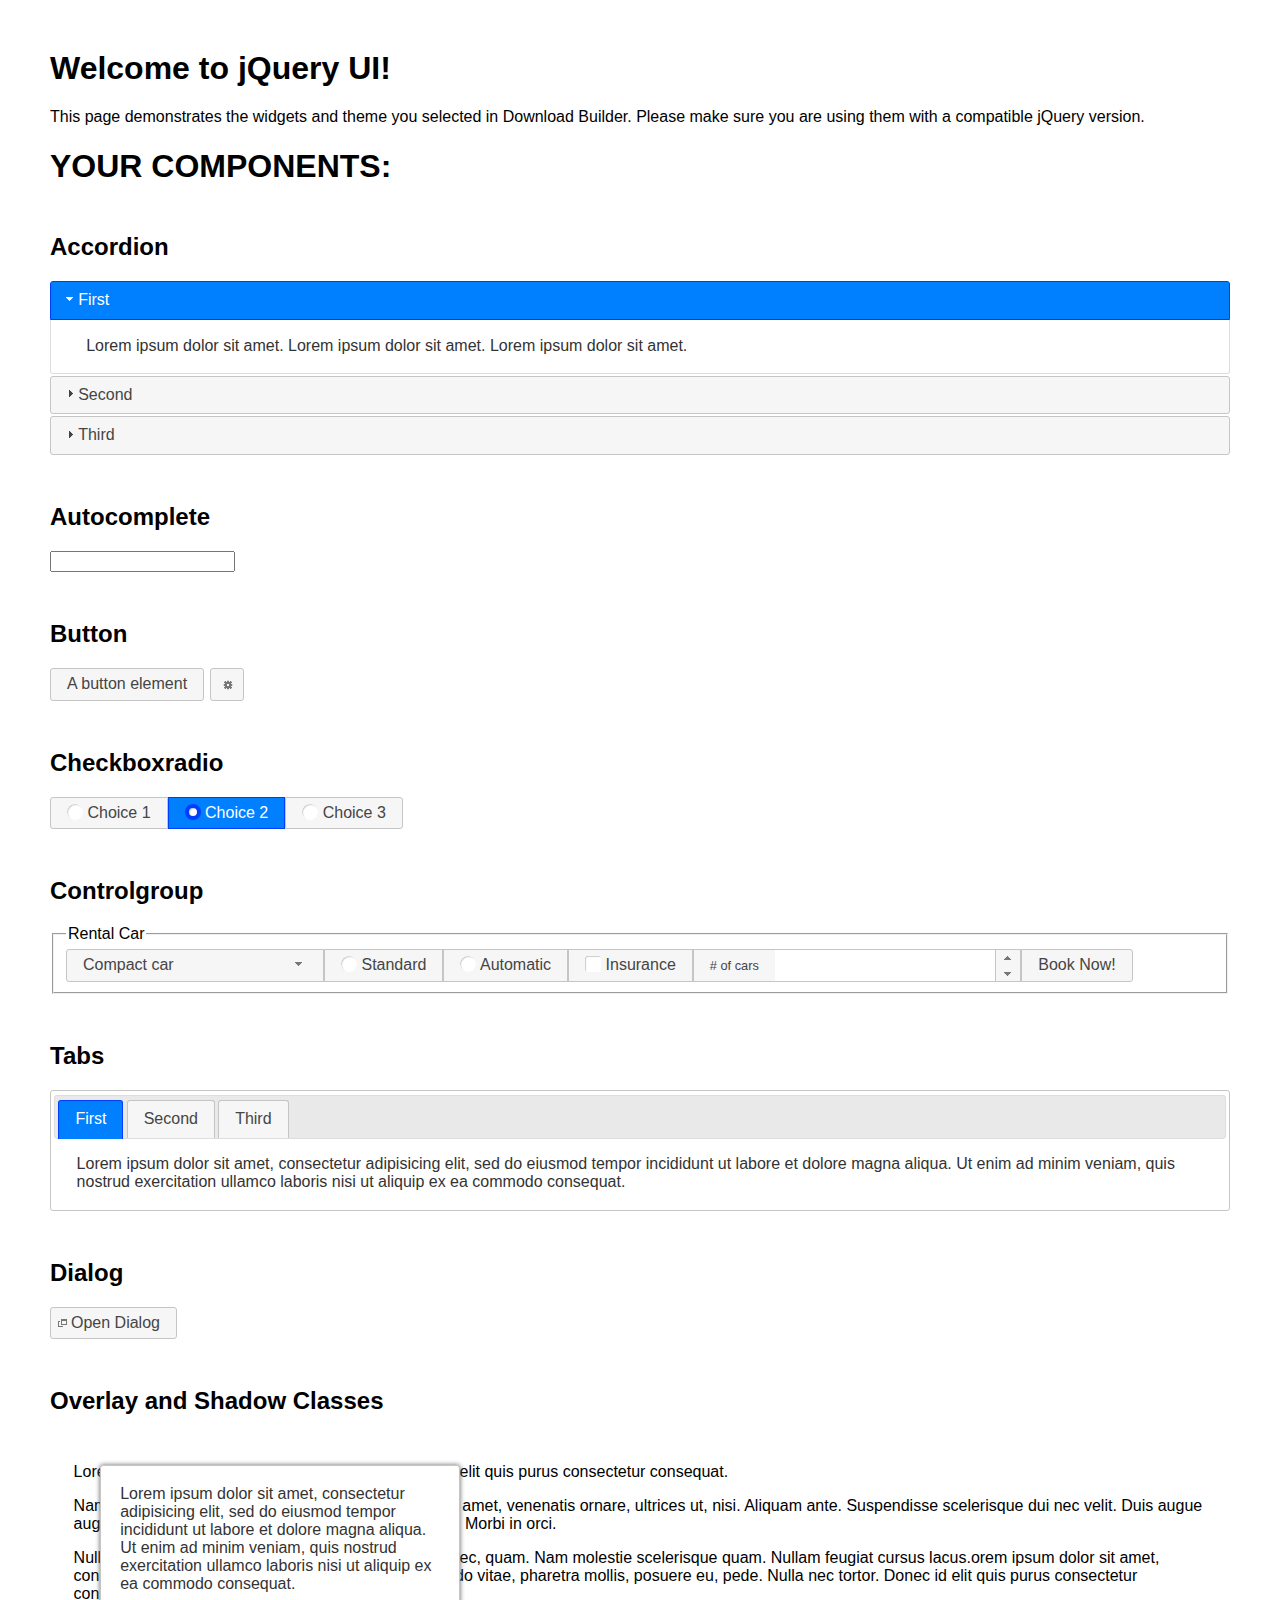
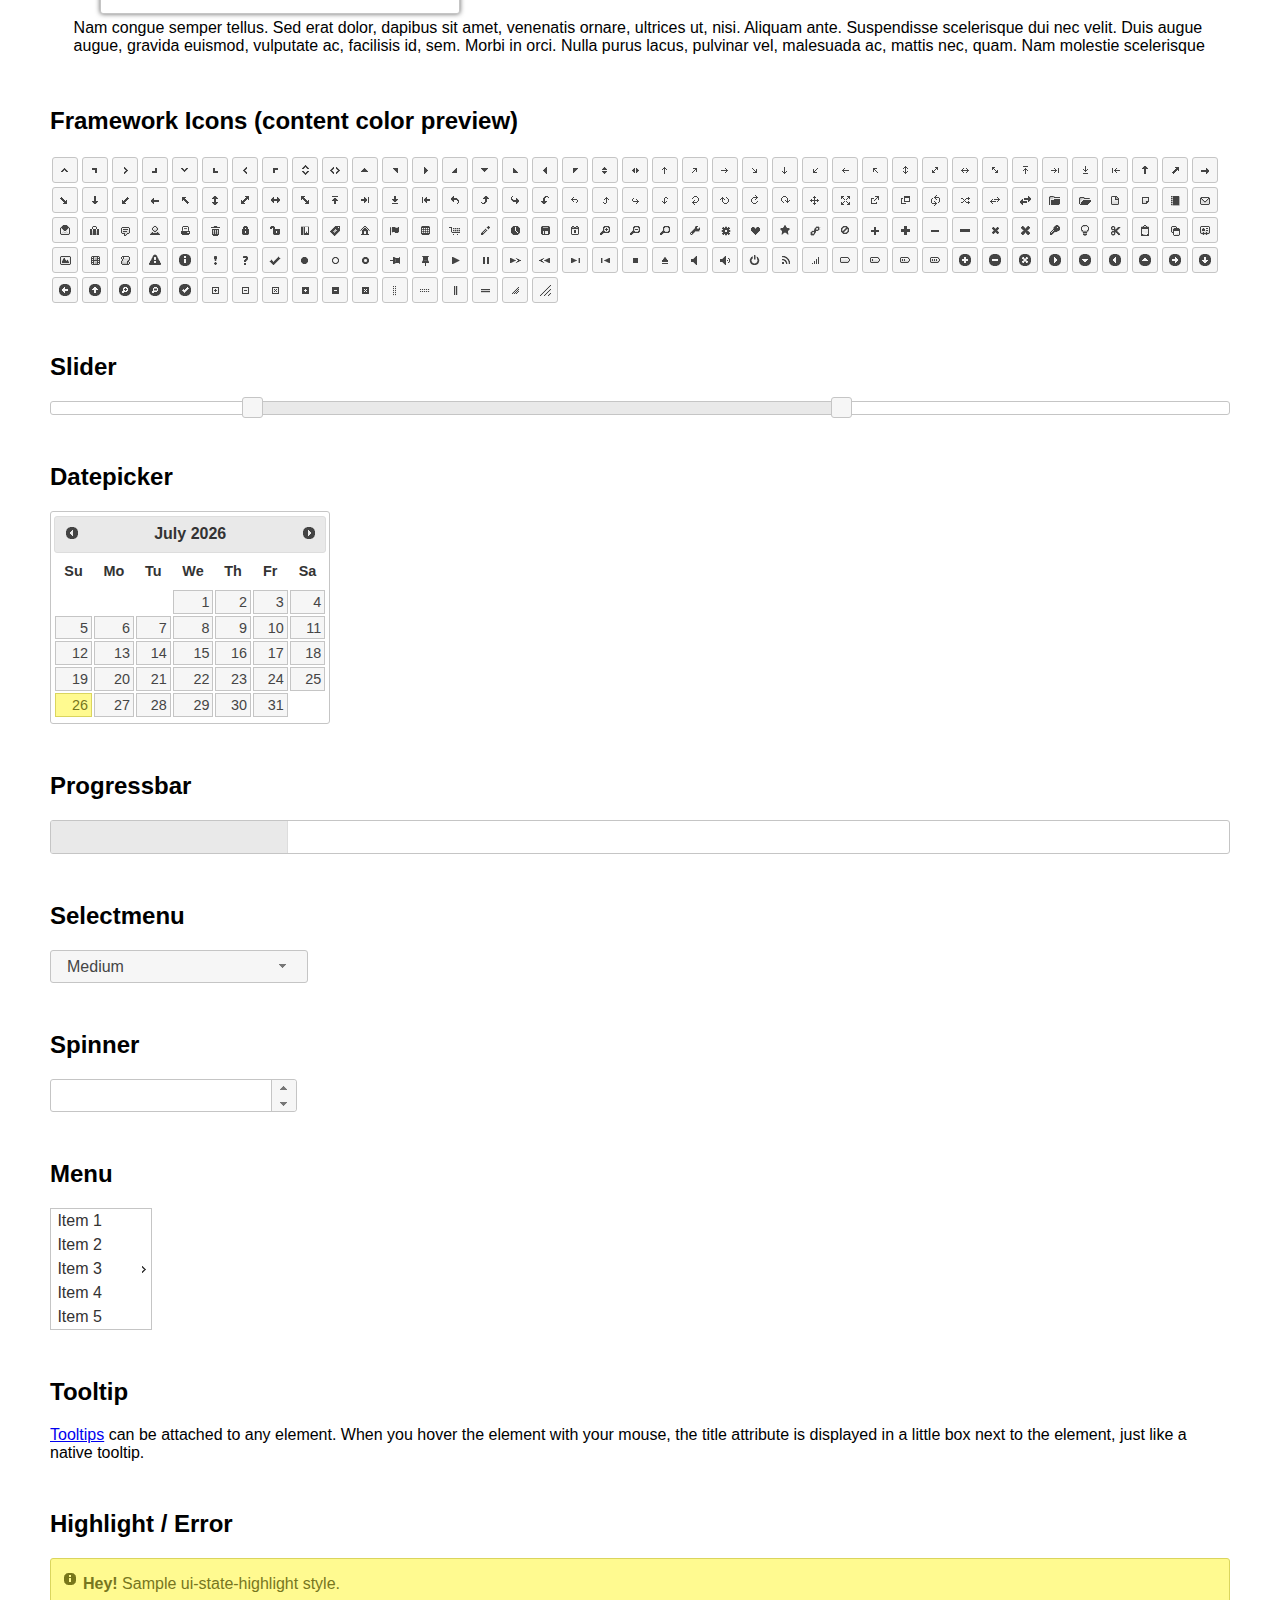
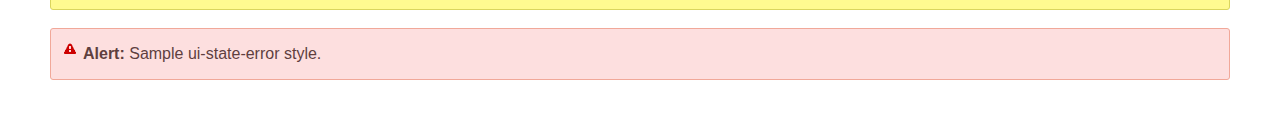
<file: gallery/vendor/jqueryui/index.html>
<!doctype html>
<html lang="us">
<head>
	<meta charset="utf-8">
	<title>jQuery UI Example Page</title>
	<link href="jquery-ui.css" rel="stylesheet">
	<style>
	body{
		font-family: "Trebuchet MS", sans-serif;
		margin: 50px;
	}
	.demoHeaders {
		margin-top: 2em;
	}
	#dialog-link {
		padding: .4em 1em .4em 20px;
		text-decoration: none;
		position: relative;
	}
	#dialog-link span.ui-icon {
		margin: 0 5px 0 0;
		position: absolute;
		left: .2em;
		top: 50%;
		margin-top: -8px;
	}
	#icons {
		margin: 0;
		padding: 0;
	}
	#icons li {
		margin: 2px;
		position: relative;
		padding: 4px 0;
		cursor: pointer;
		float: left;
		list-style: none;
	}
	#icons span.ui-icon {
		float: left;
		margin: 0 4px;
	}
	.fakewindowcontain .ui-widget-overlay {
		position: absolute;
	}
	select {
		width: 200px;
	}
	</style>
</head>
<body>

<h1>Welcome to jQuery UI!</h1>

<div class="ui-widget">
	<p>This page demonstrates the widgets and theme you selected in Download Builder. Please make sure you are using them with a compatible jQuery version.</p>
</div>

<h1>YOUR COMPONENTS:</h1>


<!-- Accordion -->
<h2 class="demoHeaders">Accordion</h2>
<div id="accordion">
	<h3>First</h3>
	<div>Lorem ipsum dolor sit amet. Lorem ipsum dolor sit amet. Lorem ipsum dolor sit amet.</div>
	<h3>Second</h3>
	<div>Phasellus mattis tincidunt nibh.</div>
	<h3>Third</h3>
	<div>Nam dui erat, auctor a, dignissim quis.</div>
</div>



<!-- Autocomplete -->
<h2 class="demoHeaders">Autocomplete</h2>
<div>
	<input id="autocomplete" title="type &quot;a&quot;">
</div>



<!-- Button -->
<h2 class="demoHeaders">Button</h2>
<button id="button">A button element</button>
<button id="button-icon">An icon-only button</button>



<!-- Checkboxradio -->
<h2 class="demoHeaders">Checkboxradio</h2>
<form style="margin-top: 1em;">
	<div id="radioset">
		<input type="radio" id="radio1" name="radio"><label for="radio1">Choice 1</label>
		<input type="radio" id="radio2" name="radio" checked="checked"><label for="radio2">Choice 2</label>
		<input type="radio" id="radio3" name="radio"><label for="radio3">Choice 3</label>
	</div>
</form>



<!-- Controlgroup -->
<h2 class="demoHeaders">Controlgroup</h2>
<fieldset>
	<legend>Rental Car</legend>
	<div id="controlgroup">
		<select id="car-type">
			<option>Compact car</option>
			<option>Midsize car</option>
			<option>Full size car</option>
			<option>SUV</option>
			<option>Luxury</option>
			<option>Truck</option>
			<option>Van</option>
		</select>
		<label for="transmission-standard">Standard</label>
		<input type="radio" name="transmission" id="transmission-standard">
		<label for="transmission-automatic">Automatic</label>
		<input type="radio" name="transmission" id="transmission-automatic">
		<label for="insurance">Insurance</label>
		<input type="checkbox" name="insurance" id="insurance">
		<label for="horizontal-spinner" class="ui-controlgroup-label"># of cars</label>
		<input id="horizontal-spinner" class="ui-spinner-input">
		<button>Book Now!</button>
	</div>
</fieldset>



<!-- Tabs -->
<h2 class="demoHeaders">Tabs</h2>
<div id="tabs">
	<ul>
		<li><a href="#tabs-1">First</a></li>
		<li><a href="#tabs-2">Second</a></li>
		<li><a href="#tabs-3">Third</a></li>
	</ul>
	<div id="tabs-1">Lorem ipsum dolor sit amet, consectetur adipisicing elit, sed do eiusmod tempor incididunt ut labore et dolore magna aliqua. Ut enim ad minim veniam, quis nostrud exercitation ullamco laboris nisi ut aliquip ex ea commodo consequat.</div>
	<div id="tabs-2">Phasellus mattis tincidunt nibh. Cras orci urna, blandit id, pretium vel, aliquet ornare, felis. Maecenas scelerisque sem non nisl. Fusce sed lorem in enim dictum bibendum.</div>
	<div id="tabs-3">Nam dui erat, auctor a, dignissim quis, sollicitudin eu, felis. Pellentesque nisi urna, interdum eget, sagittis et, consequat vestibulum, lacus. Mauris porttitor ullamcorper augue.</div>
</div>



<h2 class="demoHeaders">Dialog</h2>
<p>
	<button id="dialog-link" class="ui-button ui-corner-all ui-widget">
		<span class="ui-icon ui-icon-newwin"></span>Open Dialog
	</button>
</p>

<h2 class="demoHeaders">Overlay and Shadow Classes</h2>
<div style="position: relative; width: 96%; height: 200px; padding:1% 2%; overflow:hidden;" class="fakewindowcontain">
	<p>Lorem ipsum dolor sit amet,  Nulla nec tortor. Donec id elit quis purus consectetur consequat. </p><p>Nam congue semper tellus. Sed erat dolor, dapibus sit amet, venenatis ornare, ultrices ut, nisi. Aliquam ante. Suspendisse scelerisque dui nec velit. Duis augue augue, gravida euismod, vulputate ac, facilisis id, sem. Morbi in orci. </p><p>Nulla purus lacus, pulvinar vel, malesuada ac, mattis nec, quam. Nam molestie scelerisque quam. Nullam feugiat cursus lacus.orem ipsum dolor sit amet, consectetur adipiscing elit. Donec libero risus, commodo vitae, pharetra mollis, posuere eu, pede. Nulla nec tortor. Donec id elit quis purus consectetur consequat. </p><p>Nam congue semper tellus. Sed erat dolor, dapibus sit amet, venenatis ornare, ultrices ut, nisi. Aliquam ante. Suspendisse scelerisque dui nec velit. Duis augue augue, gravida euismod, vulputate ac, facilisis id, sem. Morbi in orci. Nulla purus lacus, pulvinar vel, malesuada ac, mattis nec, quam. Nam molestie scelerisque quam. </p><p>Nullam feugiat cursus lacus.orem ipsum dolor sit amet, consectetur adipiscing elit. Donec libero risus, commodo vitae, pharetra mollis, posuere eu, pede. Nulla nec tortor. Donec id elit quis purus consectetur consequat. Nam congue semper tellus. Sed erat dolor, dapibus sit amet, venenatis ornare, ultrices ut, nisi. Aliquam ante. </p><p>Suspendisse scelerisque dui nec velit. Duis augue augue, gravida euismod, vulputate ac, facilisis id, sem. Morbi in orci. Nulla purus lacus, pulvinar vel, malesuada ac, mattis nec, quam. Nam molestie scelerisque quam. Nullam feugiat cursus lacus.orem ipsum dolor sit amet, consectetur adipiscing elit. Donec libero risus, commodo vitae, pharetra mollis, posuere eu, pede. Nulla nec tortor. Donec id elit quis purus consectetur consequat. Nam congue semper tellus. Sed erat dolor, dapibus sit amet, venenatis ornare, ultrices ut, nisi. </p>

	<!-- ui-dialog -->
	<div class="ui-widget-overlay ui-front"></div>
	<div style="position: absolute; width: 320px; left: 50px; top: 30px; padding: 1.2em" class="ui-widget ui-front ui-widget-content ui-corner-all ui-widget-shadow">
		Lorem ipsum dolor sit amet, consectetur adipisicing elit, sed do eiusmod tempor incididunt ut labore et dolore magna aliqua. Ut enim ad minim veniam, quis nostrud exercitation ullamco laboris nisi ut aliquip ex ea commodo consequat.
	</div>

</div>

<!-- ui-dialog -->
<div id="dialog" title="Dialog Title">
	<p>Lorem ipsum dolor sit amet, consectetur adipisicing elit, sed do eiusmod tempor incididunt ut labore et dolore magna aliqua. Ut enim ad minim veniam, quis nostrud exercitation ullamco laboris nisi ut aliquip ex ea commodo consequat.</p>
</div>



<h2 class="demoHeaders">Framework Icons (content color preview)</h2>
<ul id="icons" class="ui-widget ui-helper-clearfix">
	<li class="ui-state-default ui-corner-all" title=".ui-icon-caret-1-n"><span class="ui-icon ui-icon-caret-1-n"></span></li>
	<li class="ui-state-default ui-corner-all" title=".ui-icon-caret-1-ne"><span class="ui-icon ui-icon-caret-1-ne"></span></li>
	<li class="ui-state-default ui-corner-all" title=".ui-icon-caret-1-e"><span class="ui-icon ui-icon-caret-1-e"></span></li>
	<li class="ui-state-default ui-corner-all" title=".ui-icon-caret-1-se"><span class="ui-icon ui-icon-caret-1-se"></span></li>
	<li class="ui-state-default ui-corner-all" title=".ui-icon-caret-1-s"><span class="ui-icon ui-icon-caret-1-s"></span></li>
	<li class="ui-state-default ui-corner-all" title=".ui-icon-caret-1-sw"><span class="ui-icon ui-icon-caret-1-sw"></span></li>
	<li class="ui-state-default ui-corner-all" title=".ui-icon-caret-1-w"><span class="ui-icon ui-icon-caret-1-w"></span></li>
	<li class="ui-state-default ui-corner-all" title=".ui-icon-caret-1-nw"><span class="ui-icon ui-icon-caret-1-nw"></span></li>
	<li class="ui-state-default ui-corner-all" title=".ui-icon-caret-2-n-s"><span class="ui-icon ui-icon-caret-2-n-s"></span></li>
	<li class="ui-state-default ui-corner-all" title=".ui-icon-caret-2-e-w"><span class="ui-icon ui-icon-caret-2-e-w"></span></li>
	<li class="ui-state-default ui-corner-all" title=".ui-icon-triangle-1-n"><span class="ui-icon ui-icon-triangle-1-n"></span></li>
	<li class="ui-state-default ui-corner-all" title=".ui-icon-triangle-1-ne"><span class="ui-icon ui-icon-triangle-1-ne"></span></li>
	<li class="ui-state-default ui-corner-all" title=".ui-icon-triangle-1-e"><span class="ui-icon ui-icon-triangle-1-e"></span></li>
	<li class="ui-state-default ui-corner-all" title=".ui-icon-triangle-1-se"><span class="ui-icon ui-icon-triangle-1-se"></span></li>
	<li class="ui-state-default ui-corner-all" title=".ui-icon-triangle-1-s"><span class="ui-icon ui-icon-triangle-1-s"></span></li>
	<li class="ui-state-default ui-corner-all" title=".ui-icon-triangle-1-sw"><span class="ui-icon ui-icon-triangle-1-sw"></span></li>
	<li class="ui-state-default ui-corner-all" title=".ui-icon-triangle-1-w"><span class="ui-icon ui-icon-triangle-1-w"></span></li>
	<li class="ui-state-default ui-corner-all" title=".ui-icon-triangle-1-nw"><span class="ui-icon ui-icon-triangle-1-nw"></span></li>
	<li class="ui-state-default ui-corner-all" title=".ui-icon-triangle-2-n-s"><span class="ui-icon ui-icon-triangle-2-n-s"></span></li>
	<li class="ui-state-default ui-corner-all" title=".ui-icon-triangle-2-e-w"><span class="ui-icon ui-icon-triangle-2-e-w"></span></li>
	<li class="ui-state-default ui-corner-all" title=".ui-icon-arrow-1-n"><span class="ui-icon ui-icon-arrow-1-n"></span></li>
	<li class="ui-state-default ui-corner-all" title=".ui-icon-arrow-1-ne"><span class="ui-icon ui-icon-arrow-1-ne"></span></li>
	<li class="ui-state-default ui-corner-all" title=".ui-icon-arrow-1-e"><span class="ui-icon ui-icon-arrow-1-e"></span></li>
	<li class="ui-state-default ui-corner-all" title=".ui-icon-arrow-1-se"><span class="ui-icon ui-icon-arrow-1-se"></span></li>
	<li class="ui-state-default ui-corner-all" title=".ui-icon-arrow-1-s"><span class="ui-icon ui-icon-arrow-1-s"></span></li>
	<li class="ui-state-default ui-corner-all" title=".ui-icon-arrow-1-sw"><span class="ui-icon ui-icon-arrow-1-sw"></span></li>
	<li class="ui-state-default ui-corner-all" title=".ui-icon-arrow-1-w"><span class="ui-icon ui-icon-arrow-1-w"></span></li>
	<li class="ui-state-default ui-corner-all" title=".ui-icon-arrow-1-nw"><span class="ui-icon ui-icon-arrow-1-nw"></span></li>
	<li class="ui-state-default ui-corner-all" title=".ui-icon-arrow-2-n-s"><span class="ui-icon ui-icon-arrow-2-n-s"></span></li>
	<li class="ui-state-default ui-corner-all" title=".ui-icon-arrow-2-ne-sw"><span class="ui-icon ui-icon-arrow-2-ne-sw"></span></li>
	<li class="ui-state-default ui-corner-all" title=".ui-icon-arrow-2-e-w"><span class="ui-icon ui-icon-arrow-2-e-w"></span></li>
	<li class="ui-state-default ui-corner-all" title=".ui-icon-arrow-2-se-nw"><span class="ui-icon ui-icon-arrow-2-se-nw"></span></li>
	<li class="ui-state-default ui-corner-all" title=".ui-icon-arrowstop-1-n"><span class="ui-icon ui-icon-arrowstop-1-n"></span></li>
	<li class="ui-state-default ui-corner-all" title=".ui-icon-arrowstop-1-e"><span class="ui-icon ui-icon-arrowstop-1-e"></span></li>
	<li class="ui-state-default ui-corner-all" title=".ui-icon-arrowstop-1-s"><span class="ui-icon ui-icon-arrowstop-1-s"></span></li>
	<li class="ui-state-default ui-corner-all" title=".ui-icon-arrowstop-1-w"><span class="ui-icon ui-icon-arrowstop-1-w"></span></li>
	<li class="ui-state-default ui-corner-all" title=".ui-icon-arrowthick-1-n"><span class="ui-icon ui-icon-arrowthick-1-n"></span></li>
	<li class="ui-state-default ui-corner-all" title=".ui-icon-arrowthick-1-ne"><span class="ui-icon ui-icon-arrowthick-1-ne"></span></li>
	<li class="ui-state-default ui-corner-all" title=".ui-icon-arrowthick-1-e"><span class="ui-icon ui-icon-arrowthick-1-e"></span></li>
	<li class="ui-state-default ui-corner-all" title=".ui-icon-arrowthick-1-se"><span class="ui-icon ui-icon-arrowthick-1-se"></span></li>
	<li class="ui-state-default ui-corner-all" title=".ui-icon-arrowthick-1-s"><span class="ui-icon ui-icon-arrowthick-1-s"></span></li>
	<li class="ui-state-default ui-corner-all" title=".ui-icon-arrowthick-1-sw"><span class="ui-icon ui-icon-arrowthick-1-sw"></span></li>
	<li class="ui-state-default ui-corner-all" title=".ui-icon-arrowthick-1-w"><span class="ui-icon ui-icon-arrowthick-1-w"></span></li>
	<li class="ui-state-default ui-corner-all" title=".ui-icon-arrowthick-1-nw"><span class="ui-icon ui-icon-arrowthick-1-nw"></span></li>
	<li class="ui-state-default ui-corner-all" title=".ui-icon-arrowthick-2-n-s"><span class="ui-icon ui-icon-arrowthick-2-n-s"></span></li>
	<li class="ui-state-default ui-corner-all" title=".ui-icon-arrowthick-2-ne-sw"><span class="ui-icon ui-icon-arrowthick-2-ne-sw"></span></li>
	<li class="ui-state-default ui-corner-all" title=".ui-icon-arrowthick-2-e-w"><span class="ui-icon ui-icon-arrowthick-2-e-w"></span></li>
	<li class="ui-state-default ui-corner-all" title=".ui-icon-arrowthick-2-se-nw"><span class="ui-icon ui-icon-arrowthick-2-se-nw"></span></li>
	<li class="ui-state-default ui-corner-all" title=".ui-icon-arrowthickstop-1-n"><span class="ui-icon ui-icon-arrowthickstop-1-n"></span></li>
	<li class="ui-state-default ui-corner-all" title=".ui-icon-arrowthickstop-1-e"><span class="ui-icon ui-icon-arrowthickstop-1-e"></span></li>
	<li class="ui-state-default ui-corner-all" title=".ui-icon-arrowthickstop-1-s"><span class="ui-icon ui-icon-arrowthickstop-1-s"></span></li>
	<li class="ui-state-default ui-corner-all" title=".ui-icon-arrowthickstop-1-w"><span class="ui-icon ui-icon-arrowthickstop-1-w"></span></li>
	<li class="ui-state-default ui-corner-all" title=".ui-icon-arrowreturnthick-1-w"><span class="ui-icon ui-icon-arrowreturnthick-1-w"></span></li>
	<li class="ui-state-default ui-corner-all" title=".ui-icon-arrowreturnthick-1-n"><span class="ui-icon ui-icon-arrowreturnthick-1-n"></span></li>
	<li class="ui-state-default ui-corner-all" title=".ui-icon-arrowreturnthick-1-e"><span class="ui-icon ui-icon-arrowreturnthick-1-e"></span></li>
	<li class="ui-state-default ui-corner-all" title=".ui-icon-arrowreturnthick-1-s"><span class="ui-icon ui-icon-arrowreturnthick-1-s"></span></li>
	<li class="ui-state-default ui-corner-all" title=".ui-icon-arrowreturn-1-w"><span class="ui-icon ui-icon-arrowreturn-1-w"></span></li>
	<li class="ui-state-default ui-corner-all" title=".ui-icon-arrowreturn-1-n"><span class="ui-icon ui-icon-arrowreturn-1-n"></span></li>
	<li class="ui-state-default ui-corner-all" title=".ui-icon-arrowreturn-1-e"><span class="ui-icon ui-icon-arrowreturn-1-e"></span></li>
	<li class="ui-state-default ui-corner-all" title=".ui-icon-arrowreturn-1-s"><span class="ui-icon ui-icon-arrowreturn-1-s"></span></li>
	<li class="ui-state-default ui-corner-all" title=".ui-icon-arrowrefresh-1-w"><span class="ui-icon ui-icon-arrowrefresh-1-w"></span></li>
	<li class="ui-state-default ui-corner-all" title=".ui-icon-arrowrefresh-1-n"><span class="ui-icon ui-icon-arrowrefresh-1-n"></span></li>
	<li class="ui-state-default ui-corner-all" title=".ui-icon-arrowrefresh-1-e"><span class="ui-icon ui-icon-arrowrefresh-1-e"></span></li>
	<li class="ui-state-default ui-corner-all" title=".ui-icon-arrowrefresh-1-s"><span class="ui-icon ui-icon-arrowrefresh-1-s"></span></li>
	<li class="ui-state-default ui-corner-all" title=".ui-icon-arrow-4"><span class="ui-icon ui-icon-arrow-4"></span></li>
	<li class="ui-state-default ui-corner-all" title=".ui-icon-arrow-4-diag"><span class="ui-icon ui-icon-arrow-4-diag"></span></li>
	<li class="ui-state-default ui-corner-all" title=".ui-icon-extlink"><span class="ui-icon ui-icon-extlink"></span></li>
	<li class="ui-state-default ui-corner-all" title=".ui-icon-newwin"><span class="ui-icon ui-icon-newwin"></span></li>
	<li class="ui-state-default ui-corner-all" title=".ui-icon-refresh"><span class="ui-icon ui-icon-refresh"></span></li>
	<li class="ui-state-default ui-corner-all" title=".ui-icon-shuffle"><span class="ui-icon ui-icon-shuffle"></span></li>
	<li class="ui-state-default ui-corner-all" title=".ui-icon-transfer-e-w"><span class="ui-icon ui-icon-transfer-e-w"></span></li>
	<li class="ui-state-default ui-corner-all" title=".ui-icon-transferthick-e-w"><span class="ui-icon ui-icon-transferthick-e-w"></span></li>
	<li class="ui-state-default ui-corner-all" title=".ui-icon-folder-collapsed"><span class="ui-icon ui-icon-folder-collapsed"></span></li>
	<li class="ui-state-default ui-corner-all" title=".ui-icon-folder-open"><span class="ui-icon ui-icon-folder-open"></span></li>
	<li class="ui-state-default ui-corner-all" title=".ui-icon-document"><span class="ui-icon ui-icon-document"></span></li>
	<li class="ui-state-default ui-corner-all" title=".ui-icon-document-b"><span class="ui-icon ui-icon-document-b"></span></li>
	<li class="ui-state-default ui-corner-all" title=".ui-icon-note"><span class="ui-icon ui-icon-note"></span></li>
	<li class="ui-state-default ui-corner-all" title=".ui-icon-mail-closed"><span class="ui-icon ui-icon-mail-closed"></span></li>
	<li class="ui-state-default ui-corner-all" title=".ui-icon-mail-open"><span class="ui-icon ui-icon-mail-open"></span></li>
	<li class="ui-state-default ui-corner-all" title=".ui-icon-suitcase"><span class="ui-icon ui-icon-suitcase"></span></li>
	<li class="ui-state-default ui-corner-all" title=".ui-icon-comment"><span class="ui-icon ui-icon-comment"></span></li>
	<li class="ui-state-default ui-corner-all" title=".ui-icon-person"><span class="ui-icon ui-icon-person"></span></li>
	<li class="ui-state-default ui-corner-all" title=".ui-icon-print"><span class="ui-icon ui-icon-print"></span></li>
	<li class="ui-state-default ui-corner-all" title=".ui-icon-trash"><span class="ui-icon ui-icon-trash"></span></li>
	<li class="ui-state-default ui-corner-all" title=".ui-icon-locked"><span class="ui-icon ui-icon-locked"></span></li>
	<li class="ui-state-default ui-corner-all" title=".ui-icon-unlocked"><span class="ui-icon ui-icon-unlocked"></span></li>
	<li class="ui-state-default ui-corner-all" title=".ui-icon-bookmark"><span class="ui-icon ui-icon-bookmark"></span></li>
	<li class="ui-state-default ui-corner-all" title=".ui-icon-tag"><span class="ui-icon ui-icon-tag"></span></li>
	<li class="ui-state-default ui-corner-all" title=".ui-icon-home"><span class="ui-icon ui-icon-home"></span></li>
	<li class="ui-state-default ui-corner-all" title=".ui-icon-flag"><span class="ui-icon ui-icon-flag"></span></li>
	<li class="ui-state-default ui-corner-all" title=".ui-icon-calculator"><span class="ui-icon ui-icon-calculator"></span></li>
	<li class="ui-state-default ui-corner-all" title=".ui-icon-cart"><span class="ui-icon ui-icon-cart"></span></li>
	<li class="ui-state-default ui-corner-all" title=".ui-icon-pencil"><span class="ui-icon ui-icon-pencil"></span></li>
	<li class="ui-state-default ui-corner-all" title=".ui-icon-clock"><span class="ui-icon ui-icon-clock"></span></li>
	<li class="ui-state-default ui-corner-all" title=".ui-icon-disk"><span class="ui-icon ui-icon-disk"></span></li>
	<li class="ui-state-default ui-corner-all" title=".ui-icon-calendar"><span class="ui-icon ui-icon-calendar"></span></li>
	<li class="ui-state-default ui-corner-all" title=".ui-icon-zoomin"><span class="ui-icon ui-icon-zoomin"></span></li>
	<li class="ui-state-default ui-corner-all" title=".ui-icon-zoomout"><span class="ui-icon ui-icon-zoomout"></span></li>
	<li class="ui-state-default ui-corner-all" title=".ui-icon-search"><span class="ui-icon ui-icon-search"></span></li>
	<li class="ui-state-default ui-corner-all" title=".ui-icon-wrench"><span class="ui-icon ui-icon-wrench"></span></li>
	<li class="ui-state-default ui-corner-all" title=".ui-icon-gear"><span class="ui-icon ui-icon-gear"></span></li>
	<li class="ui-state-default ui-corner-all" title=".ui-icon-heart"><span class="ui-icon ui-icon-heart"></span></li>
	<li class="ui-state-default ui-corner-all" title=".ui-icon-star"><span class="ui-icon ui-icon-star"></span></li>
	<li class="ui-state-default ui-corner-all" title=".ui-icon-link"><span class="ui-icon ui-icon-link"></span></li>
	<li class="ui-state-default ui-corner-all" title=".ui-icon-cancel"><span class="ui-icon ui-icon-cancel"></span></li>
	<li class="ui-state-default ui-corner-all" title=".ui-icon-plus"><span class="ui-icon ui-icon-plus"></span></li>
	<li class="ui-state-default ui-corner-all" title=".ui-icon-plusthick"><span class="ui-icon ui-icon-plusthick"></span></li>
	<li class="ui-state-default ui-corner-all" title=".ui-icon-minus"><span class="ui-icon ui-icon-minus"></span></li>
	<li class="ui-state-default ui-corner-all" title=".ui-icon-minusthick"><span class="ui-icon ui-icon-minusthick"></span></li>
	<li class="ui-state-default ui-corner-all" title=".ui-icon-close"><span class="ui-icon ui-icon-close"></span></li>
	<li class="ui-state-default ui-corner-all" title=".ui-icon-closethick"><span class="ui-icon ui-icon-closethick"></span></li>
	<li class="ui-state-default ui-corner-all" title=".ui-icon-key"><span class="ui-icon ui-icon-key"></span></li>
	<li class="ui-state-default ui-corner-all" title=".ui-icon-lightbulb"><span class="ui-icon ui-icon-lightbulb"></span></li>
	<li class="ui-state-default ui-corner-all" title=".ui-icon-scissors"><span class="ui-icon ui-icon-scissors"></span></li>
	<li class="ui-state-default ui-corner-all" title=".ui-icon-clipboard"><span class="ui-icon ui-icon-clipboard"></span></li>
	<li class="ui-state-default ui-corner-all" title=".ui-icon-copy"><span class="ui-icon ui-icon-copy"></span></li>
	<li class="ui-state-default ui-corner-all" title=".ui-icon-contact"><span class="ui-icon ui-icon-contact"></span></li>
	<li class="ui-state-default ui-corner-all" title=".ui-icon-image"><span class="ui-icon ui-icon-image"></span></li>
	<li class="ui-state-default ui-corner-all" title=".ui-icon-video"><span class="ui-icon ui-icon-video"></span></li>
	<li class="ui-state-default ui-corner-all" title=".ui-icon-script"><span class="ui-icon ui-icon-script"></span></li>
	<li class="ui-state-default ui-corner-all" title=".ui-icon-alert"><span class="ui-icon ui-icon-alert"></span></li>
	<li class="ui-state-default ui-corner-all" title=".ui-icon-info"><span class="ui-icon ui-icon-info"></span></li>
	<li class="ui-state-default ui-corner-all" title=".ui-icon-notice"><span class="ui-icon ui-icon-notice"></span></li>
	<li class="ui-state-default ui-corner-all" title=".ui-icon-help"><span class="ui-icon ui-icon-help"></span></li>
	<li class="ui-state-default ui-corner-all" title=".ui-icon-check"><span class="ui-icon ui-icon-check"></span></li>
	<li class="ui-state-default ui-corner-all" title=".ui-icon-bullet"><span class="ui-icon ui-icon-bullet"></span></li>
	<li class="ui-state-default ui-corner-all" title=".ui-icon-radio-off"><span class="ui-icon ui-icon-radio-off"></span></li>
	<li class="ui-state-default ui-corner-all" title=".ui-icon-radio-on"><span class="ui-icon ui-icon-radio-on"></span></li>
	<li class="ui-state-default ui-corner-all" title=".ui-icon-pin-w"><span class="ui-icon ui-icon-pin-w"></span></li>
	<li class="ui-state-default ui-corner-all" title=".ui-icon-pin-s"><span class="ui-icon ui-icon-pin-s"></span></li>
	<li class="ui-state-default ui-corner-all" title=".ui-icon-play"><span class="ui-icon ui-icon-play"></span></li>
	<li class="ui-state-default ui-corner-all" title=".ui-icon-pause"><span class="ui-icon ui-icon-pause"></span></li>
	<li class="ui-state-default ui-corner-all" title=".ui-icon-seek-next"><span class="ui-icon ui-icon-seek-next"></span></li>
	<li class="ui-state-default ui-corner-all" title=".ui-icon-seek-prev"><span class="ui-icon ui-icon-seek-prev"></span></li>
	<li class="ui-state-default ui-corner-all" title=".ui-icon-seek-end"><span class="ui-icon ui-icon-seek-end"></span></li>
	<li class="ui-state-default ui-corner-all" title=".ui-icon-seek-first"><span class="ui-icon ui-icon-seek-first"></span></li>
	<li class="ui-state-default ui-corner-all" title=".ui-icon-stop"><span class="ui-icon ui-icon-stop"></span></li>
	<li class="ui-state-default ui-corner-all" title=".ui-icon-eject"><span class="ui-icon ui-icon-eject"></span></li>
	<li class="ui-state-default ui-corner-all" title=".ui-icon-volume-off"><span class="ui-icon ui-icon-volume-off"></span></li>
	<li class="ui-state-default ui-corner-all" title=".ui-icon-volume-on"><span class="ui-icon ui-icon-volume-on"></span></li>
	<li class="ui-state-default ui-corner-all" title=".ui-icon-power"><span class="ui-icon ui-icon-power"></span></li>
	<li class="ui-state-default ui-corner-all" title=".ui-icon-signal-diag"><span class="ui-icon ui-icon-signal-diag"></span></li>
	<li class="ui-state-default ui-corner-all" title=".ui-icon-signal"><span class="ui-icon ui-icon-signal"></span></li>
	<li class="ui-state-default ui-corner-all" title=".ui-icon-battery-0"><span class="ui-icon ui-icon-battery-0"></span></li>
	<li class="ui-state-default ui-corner-all" title=".ui-icon-battery-1"><span class="ui-icon ui-icon-battery-1"></span></li>
	<li class="ui-state-default ui-corner-all" title=".ui-icon-battery-2"><span class="ui-icon ui-icon-battery-2"></span></li>
	<li class="ui-state-default ui-corner-all" title=".ui-icon-battery-3"><span class="ui-icon ui-icon-battery-3"></span></li>
	<li class="ui-state-default ui-corner-all" title=".ui-icon-circle-plus"><span class="ui-icon ui-icon-circle-plus"></span></li>
	<li class="ui-state-default ui-corner-all" title=".ui-icon-circle-minus"><span class="ui-icon ui-icon-circle-minus"></span></li>
	<li class="ui-state-default ui-corner-all" title=".ui-icon-circle-close"><span class="ui-icon ui-icon-circle-close"></span></li>
	<li class="ui-state-default ui-corner-all" title=".ui-icon-circle-triangle-e"><span class="ui-icon ui-icon-circle-triangle-e"></span></li>
	<li class="ui-state-default ui-corner-all" title=".ui-icon-circle-triangle-s"><span class="ui-icon ui-icon-circle-triangle-s"></span></li>
	<li class="ui-state-default ui-corner-all" title=".ui-icon-circle-triangle-w"><span class="ui-icon ui-icon-circle-triangle-w"></span></li>
	<li class="ui-state-default ui-corner-all" title=".ui-icon-circle-triangle-n"><span class="ui-icon ui-icon-circle-triangle-n"></span></li>
	<li class="ui-state-default ui-corner-all" title=".ui-icon-circle-arrow-e"><span class="ui-icon ui-icon-circle-arrow-e"></span></li>
	<li class="ui-state-default ui-corner-all" title=".ui-icon-circle-arrow-s"><span class="ui-icon ui-icon-circle-arrow-s"></span></li>
	<li class="ui-state-default ui-corner-all" title=".ui-icon-circle-arrow-w"><span class="ui-icon ui-icon-circle-arrow-w"></span></li>
	<li class="ui-state-default ui-corner-all" title=".ui-icon-circle-arrow-n"><span class="ui-icon ui-icon-circle-arrow-n"></span></li>
	<li class="ui-state-default ui-corner-all" title=".ui-icon-circle-zoomin"><span class="ui-icon ui-icon-circle-zoomin"></span></li>
	<li class="ui-state-default ui-corner-all" title=".ui-icon-circle-zoomout"><span class="ui-icon ui-icon-circle-zoomout"></span></li>
	<li class="ui-state-default ui-corner-all" title=".ui-icon-circle-check"><span class="ui-icon ui-icon-circle-check"></span></li>
	<li class="ui-state-default ui-corner-all" title=".ui-icon-circlesmall-plus"><span class="ui-icon ui-icon-circlesmall-plus"></span></li>
	<li class="ui-state-default ui-corner-all" title=".ui-icon-circlesmall-minus"><span class="ui-icon ui-icon-circlesmall-minus"></span></li>
	<li class="ui-state-default ui-corner-all" title=".ui-icon-circlesmall-close"><span class="ui-icon ui-icon-circlesmall-close"></span></li>
	<li class="ui-state-default ui-corner-all" title=".ui-icon-squaresmall-plus"><span class="ui-icon ui-icon-squaresmall-plus"></span></li>
	<li class="ui-state-default ui-corner-all" title=".ui-icon-squaresmall-minus"><span class="ui-icon ui-icon-squaresmall-minus"></span></li>
	<li class="ui-state-default ui-corner-all" title=".ui-icon-squaresmall-close"><span class="ui-icon ui-icon-squaresmall-close"></span></li>
	<li class="ui-state-default ui-corner-all" title=".ui-icon-grip-dotted-vertical"><span class="ui-icon ui-icon-grip-dotted-vertical"></span></li>
	<li class="ui-state-default ui-corner-all" title=".ui-icon-grip-dotted-horizontal"><span class="ui-icon ui-icon-grip-dotted-horizontal"></span></li>
	<li class="ui-state-default ui-corner-all" title=".ui-icon-grip-solid-vertical"><span class="ui-icon ui-icon-grip-solid-vertical"></span></li>
	<li class="ui-state-default ui-corner-all" title=".ui-icon-grip-solid-horizontal"><span class="ui-icon ui-icon-grip-solid-horizontal"></span></li>
	<li class="ui-state-default ui-corner-all" title=".ui-icon-gripsmall-diagonal-se"><span class="ui-icon ui-icon-gripsmall-diagonal-se"></span></li>
	<li class="ui-state-default ui-corner-all" title=".ui-icon-grip-diagonal-se"><span class="ui-icon ui-icon-grip-diagonal-se"></span></li>
</ul>


<!-- Slider -->
<h2 class="demoHeaders">Slider</h2>
<div id="slider"></div>



<!-- Datepicker -->
<h2 class="demoHeaders">Datepicker</h2>
<div id="datepicker"></div>



<!-- Progressbar -->
<h2 class="demoHeaders">Progressbar</h2>
<div id="progressbar"></div>



<!-- Progressbar -->
<h2 class="demoHeaders">Selectmenu</h2>
<select id="selectmenu">
	<option>Slower</option>
	<option>Slow</option>
	<option selected="selected">Medium</option>
	<option>Fast</option>
	<option>Faster</option>
</select>



<!-- Spinner -->
<h2 class="demoHeaders">Spinner</h2>
<input id="spinner">



<!-- Menu -->
<h2 class="demoHeaders">Menu</h2>
<ul style="width:100px;" id="menu">
	<li><div>Item 1</div></li>
	<li><div>Item 2</div></li>
	<li><div>Item 3</div>
		<ul>
			<li><div>Item 3-1</div></li>
			<li><div>Item 3-2</div></li>
			<li><div>Item 3-3</div></li>
			<li><div>Item 3-4</div></li>
			<li><div>Item 3-5</div></li>
		</ul>
	</li>
	<li><div>Item 4</div></li>
	<li><div>Item 5</div></li>
</ul>



<!-- Tooltip -->
<h2 class="demoHeaders">Tooltip</h2>
<p id="tooltip">
	<a href="#" title="That&apos;s what this widget is">Tooltips</a> can be attached to any element. When you hover
the element with your mouse, the title attribute is displayed in a little box next to the element, just like a native tooltip.
</p>


<!-- Highlight / Error -->
<h2 class="demoHeaders">Highlight / Error</h2>
<div class="ui-widget">
	<div class="ui-state-highlight ui-corner-all" style="margin-top: 20px; padding: 0 .7em;">
		<p><span class="ui-icon ui-icon-info" style="float: left; margin-right: .3em;"></span>
		<strong>Hey!</strong> Sample ui-state-highlight style.</p>
	</div>
</div>
<br>
<div class="ui-widget">
	<div class="ui-state-error ui-corner-all" style="padding: 0 .7em;">
		<p><span class="ui-icon ui-icon-alert" style="float: left; margin-right: .3em;"></span>
		<strong>Alert:</strong> Sample ui-state-error style.</p>
	</div>
</div>

<script src="external/jquery/jquery.js"></script>
<script src="jquery-ui.js"></script>
<script>

$( "#accordion" ).accordion();



var availableTags = [
	"ActionScript",
	"AppleScript",
	"Asp",
	"BASIC",
	"C",
	"C++",
	"Clojure",
	"COBOL",
	"ColdFusion",
	"Erlang",
	"Fortran",
	"Groovy",
	"Haskell",
	"Java",
	"JavaScript",
	"Lisp",
	"Perl",
	"PHP",
	"Python",
	"Ruby",
	"Scala",
	"Scheme"
];
$( "#autocomplete" ).autocomplete({
	source: availableTags
});



$( "#button" ).button();
$( "#button-icon" ).button({
	icon: "ui-icon-gear",
	showLabel: false
});



$( "#radioset" ).buttonset();



$( "#controlgroup" ).controlgroup();



$( "#tabs" ).tabs();



$( "#dialog" ).dialog({
	autoOpen: false,
	width: 400,
	buttons: [
		{
			text: "Ok",
			click: function() {
				$( this ).dialog( "close" );
			}
		},
		{
			text: "Cancel",
			click: function() {
				$( this ).dialog( "close" );
			}
		}
	]
});

// Link to open the dialog
$( "#dialog-link" ).click(function( event ) {
	$( "#dialog" ).dialog( "open" );
	event.preventDefault();
});



$( "#datepicker" ).datepicker({
	inline: true
});



$( "#slider" ).slider({
	range: true,
	values: [ 17, 67 ]
});



$( "#progressbar" ).progressbar({
	value: 20
});



$( "#spinner" ).spinner();



$( "#menu" ).menu();



$( "#tooltip" ).tooltip();



$( "#selectmenu" ).selectmenu();


// Hover states on the static widgets
$( "#dialog-link, #icons li" ).hover(
	function() {
		$( this ).addClass( "ui-state-hover" );
	},
	function() {
		$( this ).removeClass( "ui-state-hover" );
	}
);
</script>
</body>
</html>
</file>
<file: gallery/fonts/themify/demo-files/demo.css>
body {
	font: normal 1em/1.5em Arial, Helvetica, sans-serif;
	max-width: 90%;
	margin: 30px auto 0;
}
h1, h3 {
	font-weight: normal;
}
h3 {
	font-size: 1.4;
	text-transform: uppercase;
	letter-spacing: 1px;
}

.icon-section {
	margin: 0 0 3em;
	clear: both;
	overflow: hidden;
}
.icon-container {
	width: 240px; 
	padding: .7em 0;
	float: left; 
	position: relative;
	text-align: left;
}
.icon-container [class^="ti-"], 
.icon-container [class*=" ti-"] {
	color: #000;
	position: absolute;
	margin-top: 3px;
	transition: .3s;
}
.icon-container:hover [class^="ti-"],
.icon-container:hover [class*=" ti-"] {
	font-size: 2.2em;
	margin-top: -5px;
}
.icon-container:hover .icon-name {
	color: #000;
}
.icon-name {
	color: #aaa;
	margin-left: 35px;
	font-size: .8em;
	transition: .3s;
}
.icon-container:hover .icon-name {
	margin-left: 45px;
}
</file>
<file: gallery/fonts/themify/themify-icons.css>
@font-face {
	font-family: 'themify';
	src:url('fonts/themify.eot?-fvbane');
	src:url('fonts/themify.eot?#iefix-fvbane') format('embedded-opentype'),
		url('fonts/themify.woff?-fvbane') format('woff'),
		url('fonts/themify.ttf?-fvbane') format('truetype'),
		url('fonts/themify.svg?-fvbane#themify') format('svg');
	font-weight: normal;
	font-style: normal;
}

[class^="ti-"], [class*=" ti-"] {
	font-family: 'themify';
	speak: none;
	font-style: normal;
	font-weight: normal;
	font-variant: normal;
	text-transform: none;
	line-height: 1;

	/* Better Font Rendering =========== */
	-webkit-font-smoothing: antialiased;
	-moz-osx-font-smoothing: grayscale;
}

.ti-wand:before {
	content: "\e600";
}
.ti-volume:before {
	content: "\e601";
}
.ti-user:before {
	content: "\e602";
}
.ti-unlock:before {
	content: "\e603";
}
.ti-unlink:before {
	content: "\e604";
}
.ti-trash:before {
	content: "\e605";
}
.ti-thought:before {
	content: "\e606";
}
.ti-target:before {
	content: "\e607";
}
.ti-tag:before {
	content: "\e608";
}
.ti-tablet:before {
	content: "\e609";
}
.ti-star:before {
	content: "\e60a";
}
.ti-spray:before {
	content: "\e60b";
}
.ti-signal:before {
	content: "\e60c";
}
.ti-shopping-cart:before {
	content: "\e60d";
}
.ti-shopping-cart-full:before {
	content: "\e60e";
}
.ti-settings:before {
	content: "\e60f";
}
.ti-search:before {
	content: "\e610";
}
.ti-zoom-in:before {
	content: "\e611";
}
.ti-zoom-out:before {
	content: "\e612";
}
.ti-cut:before {
	content: "\e613";
}
.ti-ruler:before {
	content: "\e614";
}
.ti-ruler-pencil:before {
	content: "\e615";
}
.ti-ruler-alt:before {
	content: "\e616";
}
.ti-bookmark:before {
	content: "\e617";
}
.ti-bookmark-alt:before {
	content: "\e618";
}
.ti-reload:before {
	content: "\e619";
}
.ti-plus:before {
	content: "\e61a";
}
.ti-pin:before {
	content: "\e61b";
}
.ti-pencil:before {
	content: "\e61c";
}
.ti-pencil-alt:before {
	content: "\e61d";
}
.ti-paint-roller:before {
	content: "\e61e";
}
.ti-paint-bucket:before {
	content: "\e61f";
}
.ti-na:before {
	content: "\e620";
}
.ti-mobile:before {
	content: "\e621";
}
.ti-minus:before {
	content: "\e622";
}
.ti-medall:before {
	content: "\e623";
}
.ti-medall-alt:before {
	content: "\e624";
}
.ti-marker:before {
	content: "\e625";
}
.ti-marker-alt:before {
	content: "\e626";
}
.ti-arrow-up:before {
	content: "\e627";
}
.ti-arrow-right:before {
	content: "\e628";
}
.ti-arrow-left:before {
	content: "\e629";
}
.ti-arrow-down:before {
	content: "\e62a";
}
.ti-lock:before {
	content: "\e62b";
}
.ti-location-arrow:before {
	content: "\e62c";
}
.ti-link:before {
	content: "\e62d";
}
.ti-layout:before {
	content: "\e62e";
}
.ti-layers:before {
	content: "\e62f";
}
.ti-layers-alt:before {
	content: "\e630";
}
.ti-key:before {
	content: "\e631";
}
.ti-import:before {
	content: "\e632";
}
.ti-image:before {
	content: "\e633";
}
.ti-heart:before {
	content: "\e634";
}
.ti-heart-broken:before {
	content: "\e635";
}
.ti-hand-stop:before {
	content: "\e636";
}
.ti-hand-open:before {
	content: "\e637";
}
.ti-hand-drag:before {
	content: "\e638";
}
.ti-folder:before {
	content: "\e639";
}
.ti-flag:before {
	content: "\e63a";
}
.ti-flag-alt:before {
	content: "\e63b";
}
.ti-flag-alt-2:before {
	content: "\e63c";
}
.ti-eye:before {
	content: "\e63d";
}
.ti-export:before {
	content: "\e63e";
}
.ti-exchange-vertical:before {
	content: "\e63f";
}
.ti-desktop:before {
	content: "\e640";
}
.ti-cup:before {
	content: "\e641";
}
.ti-crown:before {
	content: "\e642";
}
.ti-comments:before {
	content: "\e643";
}
.ti-comment:before {
	content: "\e644";
}
.ti-comment-alt:before {
	content: "\e645";
}
.ti-close:before {
	content: "\e646";
}
.ti-clip:before {
	content: "\e647";
}
.ti-angle-up:before {
	content: "\e648";
}
.ti-angle-right:before {
	content: "\e649";
}
.ti-angle-left:before {
	content: "\e64a";
}
.ti-angle-down:before {
	content: "\e64b";
}
.ti-check:before {
	content: "\e64c";
}
.ti-check-box:before {
	content: "\e64d";
}
.ti-camera:before {
	content: "\e64e";
}
.ti-announcement:before {
	content: "\e64f";
}
.ti-brush:before {
	content: "\e650";
}
.ti-briefcase:before {
	content: "\e651";
}
.ti-bolt:before {
	content: "\e652";
}
.ti-bolt-alt:before {
	content: "\e653";
}
.ti-blackboard:before {
	content: "\e654";
}
.ti-bag:before {
	content: "\e655";
}
.ti-move:before {
	content: "\e656";
}
.ti-arrows-vertical:before {
	content: "\e657";
}
.ti-arrows-horizontal:before {
	content: "\e658";
}
.ti-fullscreen:before {
	content: "\e659";
}
.ti-arrow-top-right:before {
	content: "\e65a";
}
.ti-arrow-top-left:before {
	content: "\e65b";
}
.ti-arrow-circle-up:before {
	content: "\e65c";
}
.ti-arrow-circle-right:before {
	content: "\e65d";
}
.ti-arrow-circle-left:before {
	content: "\e65e";
}
.ti-arrow-circle-down:before {
	content: "\e65f";
}
.ti-angle-double-up:before {
	content: "\e660";
}
.ti-angle-double-right:before {
	content: "\e661";
}
.ti-angle-double-left:before {
	content: "\e662";
}
.ti-angle-double-down:before {
	content: "\e663";
}
.ti-zip:before {
	content: "\e664";
}
.ti-world:before {
	content: "\e665";
}
.ti-wheelchair:before {
	content: "\e666";
}
.ti-view-list:before {
	content: "\e667";
}
.ti-view-list-alt:before {
	content: "\e668";
}
.ti-view-grid:before {
	content: "\e669";
}
.ti-uppercase:before {
	content: "\e66a";
}
.ti-upload:before {
	content: "\e66b";
}
.ti-underline:before {
	content: "\e66c";
}
.ti-truck:before {
	content: "\e66d";
}
.ti-timer:before {
	content: "\e66e";
}
.ti-ticket:before {
	content: "\e66f";
}
.ti-thumb-up:before {
	content: "\e670";
}
.ti-thumb-down:before {
	content: "\e671";
}
.ti-text:before {
	content: "\e672";
}
.ti-stats-up:before {
	content: "\e673";
}
.ti-stats-down:before {
	content: "\e674";
}
.ti-split-v:before {
	content: "\e675";
}
.ti-split-h:before {
	content: "\e676";
}
.ti-smallcap:before {
	content: "\e677";
}
.ti-shine:before {
	content: "\e678";
}
.ti-shift-right:before {
	content: "\e679";
}
.ti-shift-left:before {
	content: "\e67a";
}
.ti-shield:before {
	content: "\e67b";
}
.ti-notepad:before {
	content: "\e67c";
}
.ti-server:before {
	content: "\e67d";
}
.ti-quote-right:before {
	content: "\e67e";
}
.ti-quote-left:before {
	content: "\e67f";
}
.ti-pulse:before {
	content: "\e680";
}
.ti-printer:before {
	content: "\e681";
}
.ti-power-off:before {
	content: "\e682";
}
.ti-plug:before {
	content: "\e683";
}
.ti-pie-chart:before {
	content: "\e684";
}
.ti-paragraph:before {
	content: "\e685";
}
.ti-panel:before {
	content: "\e686";
}
.ti-package:before {
	content: "\e687";
}
.ti-music:before {
	content: "\e688";
}
.ti-music-alt:before {
	content: "\e689";
}
.ti-mouse:before {
	content: "\e68a";
}
.ti-mouse-alt:before {
	content: "\e68b";
}
.ti-money:before {
	content: "\e68c";
}
.ti-microphone:before {
	content: "\e68d";
}
.ti-menu:before {
	content: "\e68e";
}
.ti-menu-alt:before {
	content: "\e68f";
}
.ti-map:before {
	content: "\e690";
}
.ti-map-alt:before {
	content: "\e691";
}
.ti-loop:before {
	content: "\e692";
}
.ti-location-pin:before {
	content: "\e693";
}
.ti-list:before {
	content: "\e694";
}
.ti-light-bulb:before {
	content: "\e695";
}
.ti-Italic:before {
	content: "\e696";
}
.ti-info:before {
	content: "\e697";
}
.ti-infinite:before {
	content: "\e698";
}
.ti-id-badge:before {
	content: "\e699";
}
.ti-hummer:before {
	content: "\e69a";
}
.ti-home:before {
	content: "\e69b";
}
.ti-help:before {
	content: "\e69c";
}
.ti-headphone:before {
	content: "\e69d";
}
.ti-harddrives:before {
	content: "\e69e";
}
.ti-harddrive:before {
	content: "\e69f";
}
.ti-gift:before {
	content: "\e6a0";
}
.ti-game:before {
	content: "\e6a1";
}
.ti-filter:before {
	content: "\e6a2";
}
.ti-files:before {
	content: "\e6a3";
}
.ti-file:before {
	content: "\e6a4";
}
.ti-eraser:before {
	content: "\e6a5";
}
.ti-envelope:before {
	content: "\e6a6";
}
.ti-download:before {
	content: "\e6a7";
}
.ti-direction:before {
	content: "\e6a8";
}
.ti-direction-alt:before {
	content: "\e6a9";
}
.ti-dashboard:before {
	content: "\e6aa";
}
.ti-control-stop:before {
	content: "\e6ab";
}
.ti-control-shuffle:before {
	content: "\e6ac";
}
.ti-control-play:before {
	content: "\e6ad";
}
.ti-control-pause:before {
	content: "\e6ae";
}
.ti-control-forward:before {
	content: "\e6af";
}
.ti-control-backward:before {
	content: "\e6b0";
}
.ti-cloud:before {
	content: "\e6b1";
}
.ti-cloud-up:before {
	content: "\e6b2";
}
.ti-cloud-down:before {
	content: "\e6b3";
}
.ti-clipboard:before {
	content: "\e6b4";
}
.ti-car:before {
	content: "\e6b5";
}
.ti-calendar:before {
	content: "\e6b6";
}
.ti-book:before {
	content: "\e6b7";
}
.ti-bell:before {
	content: "\e6b8";
}
.ti-basketball:before {
	content: "\e6b9";
}
.ti-bar-chart:before {
	content: "\e6ba";
}
.ti-bar-chart-alt:before {
	content: "\e6bb";
}
.ti-back-right:before {
	content: "\e6bc";
}
.ti-back-left:before {
	content: "\e6bd";
}
.ti-arrows-corner:before {
	content: "\e6be";
}
.ti-archive:before {
	content: "\e6bf";
}
.ti-anchor:before {
	content: "\e6c0";
}
.ti-align-right:before {
	content: "\e6c1";
}
.ti-align-left:before {
	content: "\e6c2";
}
.ti-align-justify:before {
	content: "\e6c3";
}
.ti-align-center:before {
	content: "\e6c4";
}
.ti-alert:before {
	content: "\e6c5";
}
.ti-alarm-clock:before {
	content: "\e6c6";
}
.ti-agenda:before {
	content: "\e6c7";
}
.ti-write:before {
	content: "\e6c8";
}
.ti-window:before {
	content: "\e6c9";
}
.ti-widgetized:before {
	content: "\e6ca";
}
.ti-widget:before {
	content: "\e6cb";
}
.ti-widget-alt:before {
	content: "\e6cc";
}
.ti-wallet:before {
	content: "\e6cd";
}
.ti-video-clapper:before {
	content: "\e6ce";
}
.ti-video-camera:before {
	content: "\e6cf";
}
.ti-vector:before {
	content: "\e6d0";
}
.ti-themify-logo:before {
	content: "\e6d1";
}
.ti-themify-favicon:before {
	content: "\e6d2";
}
.ti-themify-favicon-alt:before {
	content: "\e6d3";
}
.ti-support:before {
	content: "\e6d4";
}
.ti-stamp:before {
	content: "\e6d5";
}
.ti-split-v-alt:before {
	content: "\e6d6";
}
.ti-slice:before {
	content: "\e6d7";
}
.ti-shortcode:before {
	content: "\e6d8";
}
.ti-shift-right-alt:before {
	content: "\e6d9";
}
.ti-shift-left-alt:before {
	content: "\e6da";
}
.ti-ruler-alt-2:before {
	content: "\e6db";
}
.ti-receipt:before {
	content: "\e6dc";
}
.ti-pin2:before {
	content: "\e6dd";
}
.ti-pin-alt:before {
	content: "\e6de";
}
.ti-pencil-alt2:before {
	content: "\e6df";
}
.ti-palette:before {
	content: "\e6e0";
}
.ti-more:before {
	content: "\e6e1";
}
.ti-more-alt:before {
	content: "\e6e2";
}
.ti-microphone-alt:before {
	content: "\e6e3";
}
.ti-magnet:before {
	content: "\e6e4";
}
.ti-line-double:before {
	content: "\e6e5";
}
.ti-line-dotted:before {
	content: "\e6e6";
}
.ti-line-dashed:before {
	content: "\e6e7";
}
.ti-layout-width-full:before {
	content: "\e6e8";
}
.ti-layout-width-default:before {
	content: "\e6e9";
}
.ti-layout-width-default-alt:before {
	content: "\e6ea";
}
.ti-layout-tab:before {
	content: "\e6eb";
}
.ti-layout-tab-window:before {
	content: "\e6ec";
}
.ti-layout-tab-v:before {
	content: "\e6ed";
}
.ti-layout-tab-min:before {
	content: "\e6ee";
}
.ti-layout-slider:before {
	content: "\e6ef";
}
.ti-layout-slider-alt:before {
	content: "\e6f0";
}
.ti-layout-sidebar-right:before {
	content: "\e6f1";
}
.ti-layout-sidebar-none:before {
	content: "\e6f2";
}
.ti-layout-sidebar-left:before {
	content: "\e6f3";
}
.ti-layout-placeholder:before {
	content: "\e6f4";
}
.ti-layout-menu:before {
	content: "\e6f5";
}
.ti-layout-menu-v:before {
	content: "\e6f6";
}
.ti-layout-menu-separated:before {
	content: "\e6f7";
}
.ti-layout-menu-full:before {
	content: "\e6f8";
}
.ti-layout-media-right-alt:before {
	content: "\e6f9";
}
.ti-layout-media-right:before {
	content: "\e6fa";
}
.ti-layout-media-overlay:before {
	content: "\e6fb";
}
.ti-layout-media-overlay-alt:before {
	content: "\e6fc";
}
.ti-layout-media-overlay-alt-2:before {
	content: "\e6fd";
}
.ti-layout-media-left-alt:before {
	content: "\e6fe";
}
.ti-layout-media-left:before {
	content: "\e6ff";
}
.ti-layout-media-center-alt:before {
	content: "\e700";
}
.ti-layout-media-center:before {
	content: "\e701";
}
.ti-layout-list-thumb:before {
	content: "\e702";
}
.ti-layout-list-thumb-alt:before {
	content: "\e703";
}
.ti-layout-list-post:before {
	content: "\e704";
}
.ti-layout-list-large-image:before {
	content: "\e705";
}
.ti-layout-line-solid:before {
	content: "\e706";
}
.ti-layout-grid4:before {
	content: "\e707";
}
.ti-layout-grid3:before {
	content: "\e708";
}
.ti-layout-grid2:before {
	content: "\e709";
}
.ti-layout-grid2-thumb:before {
	content: "\e70a";
}
.ti-layout-cta-right:before {
	content: "\e70b";
}
.ti-layout-cta-left:before {
	content: "\e70c";
}
.ti-layout-cta-center:before {
	content: "\e70d";
}
.ti-layout-cta-btn-right:before {
	content: "\e70e";
}
.ti-layout-cta-btn-left:before {
	content: "\e70f";
}
.ti-layout-column4:before {
	content: "\e710";
}
.ti-layout-column3:before {
	content: "\e711";
}
.ti-layout-column2:before {
	content: "\e712";
}
.ti-layout-accordion-separated:before {
	content: "\e713";
}
.ti-layout-accordion-merged:before {
	content: "\e714";
}
.ti-layout-accordion-list:before {
	content: "\e715";
}
.ti-ink-pen:before {
	content: "\e716";
}
.ti-info-alt:before {
	content: "\e717";
}
.ti-help-alt:before {
	content: "\e718";
}
.ti-headphone-alt:before {
	content: "\e719";
}
.ti-hand-point-up:before {
	content: "\e71a";
}
.ti-hand-point-right:before {
	content: "\e71b";
}
.ti-hand-point-left:before {
	content: "\e71c";
}
.ti-hand-point-down:before {
	content: "\e71d";
}
.ti-gallery:before {
	content: "\e71e";
}
.ti-face-smile:before {
	content: "\e71f";
}
.ti-face-sad:before {
	content: "\e720";
}
.ti-credit-card:before {
	content: "\e721";
}
.ti-control-skip-forward:before {
	content: "\e722";
}
.ti-control-skip-backward:before {
	content: "\e723";
}
.ti-control-record:before {
	content: "\e724";
}
.ti-control-eject:before {
	content: "\e725";
}
.ti-comments-smiley:before {
	content: "\e726";
}
.ti-brush-alt:before {
	content: "\e727";
}
.ti-youtube:before {
	content: "\e728";
}
.ti-vimeo:before {
	content: "\e729";
}
.ti-twitter:before {
	content: "\e72a";
}
.ti-time:before {
	content: "\e72b";
}
.ti-tumblr:before {
	content: "\e72c";
}
.ti-skype:before {
	content: "\e72d";
}
.ti-share:before {
	content: "\e72e";
}
.ti-share-alt:before {
	content: "\e72f";
}
.ti-rocket:before {
	content: "\e730";
}
.ti-pinterest:before {
	content: "\e731";
}
.ti-new-window:before {
	content: "\e732";
}
.ti-microsoft:before {
	content: "\e733";
}
.ti-list-ol:before {
	content: "\e734";
}
.ti-linkedin:before {
	content: "\e735";
}
.ti-layout-sidebar-2:before {
	content: "\e736";
}
.ti-layout-grid4-alt:before {
	content: "\e737";
}
.ti-layout-grid3-alt:before {
	content: "\e738";
}
.ti-layout-grid2-alt:before {
	content: "\e739";
}
.ti-layout-column4-alt:before {
	content: "\e73a";
}
.ti-layout-column3-alt:before {
	content: "\e73b";
}
.ti-layout-column2-alt:before {
	content: "\e73c";
}
.ti-instagram:before {
	content: "\e73d";
}
.ti-google:before {
	content: "\e73e";
}
.ti-github:before {
	content: "\e73f";
}
.ti-flickr:before {
	content: "\e740";
}
.ti-facebook:before {
	content: "\e741";
}
.ti-dropbox:before {
	content: "\e742";
}
.ti-dribbble:before {
	content: "\e743";
}
.ti-apple:before {
	content: "\e744";
}
.ti-android:before {
	content: "\e745";
}
.ti-save:before {
	content: "\e746";
}
.ti-save-alt:before {
	content: "\e747";
}
.ti-yahoo:before {
	content: "\e748";
}
.ti-wordpress:before {
	content: "\e749";
}
.ti-vimeo-alt:before {
	content: "\e74a";
}
.ti-twitter-alt:before {
	content: "\e74b";
}
.ti-tumblr-alt:before {
	content: "\e74c";
}
.ti-trello:before {
	content: "\e74d";
}
.ti-stack-overflow:before {
	content: "\e74e";
}
.ti-soundcloud:before {
	content: "\e74f";
}
.ti-sharethis:before {
	content: "\e750";
}
.ti-sharethis-alt:before {
	content: "\e751";
}
.ti-reddit:before {
	content: "\e752";
}
.ti-pinterest-alt:before {
	content: "\e753";
}
.ti-microsoft-alt:before {
	content: "\e754";
}
.ti-linux:before {
	content: "\e755";
}
.ti-jsfiddle:before {
	content: "\e756";
}
.ti-joomla:before {
	content: "\e757";
}
.ti-html5:before {
	content: "\e758";
}
.ti-flickr-alt:before {
	content: "\e759";
}
.ti-email:before {
	content: "\e75a";
}
.ti-drupal:before {
	content: "\e75b";
}
.ti-dropbox-alt:before {
	content: "\e75c";
}
.ti-css3:before {
	content: "\e75d";
}
.ti-rss:before {
	content: "\e75e";
}
.ti-rss-alt:before {
	content: "\e75f";
}
</file>
<file: gallery/fonts/themify/ie7/ie7.css>
.ti-wand {
	*zoom: expression(this.runtimeStyle['zoom'] = '1', this.innerHTML = '&#xe600;');
}
.ti-volume {
	*zoom: expression(this.runtimeStyle['zoom'] = '1', this.innerHTML = '&#xe601;');
}
.ti-user {
	*zoom: expression(this.runtimeStyle['zoom'] = '1', this.innerHTML = '&#xe602;');
}
.ti-unlock {
	*zoom: expression(this.runtimeStyle['zoom'] = '1', this.innerHTML = '&#xe603;');
}
.ti-unlink {
	*zoom: expression(this.runtimeStyle['zoom'] = '1', this.innerHTML = '&#xe604;');
}
.ti-trash {
	*zoom: expression(this.runtimeStyle['zoom'] = '1', this.innerHTML = '&#xe605;');
}
.ti-thought {
	*zoom: expression(this.runtimeStyle['zoom'] = '1', this.innerHTML = '&#xe606;');
}
.ti-target {
	*zoom: expression(this.runtimeStyle['zoom'] = '1', this.innerHTML = '&#xe607;');
}
.ti-tag {
	*zoom: expression(this.runtimeStyle['zoom'] = '1', this.innerHTML = '&#xe608;');
}
.ti-tablet {
	*zoom: expression(this.runtimeStyle['zoom'] = '1', this.innerHTML = '&#xe609;');
}
.ti-star {
	*zoom: expression(this.runtimeStyle['zoom'] = '1', this.innerHTML = '&#xe60a;');
}
.ti-spray {
	*zoom: expression(this.runtimeStyle['zoom'] = '1', this.innerHTML = '&#xe60b;');
}
.ti-signal {
	*zoom: expression(this.runtimeStyle['zoom'] = '1', this.innerHTML = '&#xe60c;');
}
.ti-shopping-cart {
	*zoom: expression(this.runtimeStyle['zoom'] = '1', this.innerHTML = '&#xe60d;');
}
.ti-shopping-cart-full {
	*zoom: expression(this.runtimeStyle['zoom'] = '1', this.innerHTML = '&#xe60e;');
}
.ti-settings {
	*zoom: expression(this.runtimeStyle['zoom'] = '1', this.innerHTML = '&#xe60f;');
}
.ti-search {
	*zoom: expression(this.runtimeStyle['zoom'] = '1', this.innerHTML = '&#xe610;');
}
.ti-zoom-in {
	*zoom: expression(this.runtimeStyle['zoom'] = '1', this.innerHTML = '&#xe611;');
}
.ti-zoom-out {
	*zoom: expression(this.runtimeStyle['zoom'] = '1', this.innerHTML = '&#xe612;');
}
.ti-cut {
	*zoom: expression(this.runtimeStyle['zoom'] = '1', this.innerHTML = '&#xe613;');
}
.ti-ruler {
	*zoom: expression(this.runtimeStyle['zoom'] = '1', this.innerHTML = '&#xe614;');
}
.ti-ruler-pencil {
	*zoom: expression(this.runtimeStyle['zoom'] = '1', this.innerHTML = '&#xe615;');
}
.ti-ruler-alt {
	*zoom: expression(this.runtimeStyle['zoom'] = '1', this.innerHTML = '&#xe616;');
}
.ti-bookmark {
	*zoom: expression(this.runtimeStyle['zoom'] = '1', this.innerHTML = '&#xe617;');
}
.ti-bookmark-alt {
	*zoom: expression(this.runtimeStyle['zoom'] = '1', this.innerHTML = '&#xe618;');
}
.ti-reload {
	*zoom: expression(this.runtimeStyle['zoom'] = '1', this.innerHTML = '&#xe619;');
}
.ti-plus {
	*zoom: expression(this.runtimeStyle['zoom'] = '1', this.innerHTML = '&#xe61a;');
}
.ti-pin {
	*zoom: expression(this.runtimeStyle['zoom'] = '1', this.innerHTML = '&#xe61b;');
}
.ti-pencil {
	*zoom: expression(this.runtimeStyle['zoom'] = '1', this.innerHTML = '&#xe61c;');
}
.ti-pencil-alt {
	*zoom: expression(this.runtimeStyle['zoom'] = '1', this.innerHTML = '&#xe61d;');
}
.ti-paint-roller {
	*zoom: expression(this.runtimeStyle['zoom'] = '1', this.innerHTML = '&#xe61e;');
}
.ti-paint-bucket {
	*zoom: expression(this.runtimeStyle['zoom'] = '1', this.innerHTML = '&#xe61f;');
}
.ti-na {
	*zoom: expression(this.runtimeStyle['zoom'] = '1', this.innerHTML = '&#xe620;');
}
.ti-mobile {
	*zoom: expression(this.runtimeStyle['zoom'] = '1', this.innerHTML = '&#xe621;');
}
.ti-minus {
	*zoom: expression(this.runtimeStyle['zoom'] = '1', this.innerHTML = '&#xe622;');
}
.ti-medall {
	*zoom: expression(this.runtimeStyle['zoom'] = '1', this.innerHTML = '&#xe623;');
}
.ti-medall-alt {
	*zoom: expression(this.runtimeStyle['zoom'] = '1', this.innerHTML = '&#xe624;');
}
.ti-marker {
	*zoom: expression(this.runtimeStyle['zoom'] = '1', this.innerHTML = '&#xe625;');
}
.ti-marker-alt {
	*zoom: expression(this.runtimeStyle['zoom'] = '1', this.innerHTML = '&#xe626;');
}
.ti-arrow-up {
	*zoom: expression(this.runtimeStyle['zoom'] = '1', this.innerHTML = '&#xe627;');
}
.ti-arrow-right {
	*zoom: expression(this.runtimeStyle['zoom'] = '1', this.innerHTML = '&#xe628;');
}
.ti-arrow-left {
	*zoom: expression(this.runtimeStyle['zoom'] = '1', this.innerHTML = '&#xe629;');
}
.ti-arrow-down {
	*zoom: expression(this.runtimeStyle['zoom'] = '1', this.innerHTML = '&#xe62a;');
}
.ti-lock {
	*zoom: expression(this.runtimeStyle['zoom'] = '1', this.innerHTML = '&#xe62b;');
}
.ti-location-arrow {
	*zoom: expression(this.runtimeStyle['zoom'] = '1', this.innerHTML = '&#xe62c;');
}
.ti-link {
	*zoom: expression(this.runtimeStyle['zoom'] = '1', this.innerHTML = '&#xe62d;');
}
.ti-layout {
	*zoom: expression(this.runtimeStyle['zoom'] = '1', this.innerHTML = '&#xe62e;');
}
.ti-layers {
	*zoom: expression(this.runtimeStyle['zoom'] = '1', this.innerHTML = '&#xe62f;');
}
.ti-layers-alt {
	*zoom: expression(this.runtimeStyle['zoom'] = '1', this.innerHTML = '&#xe630;');
}
.ti-key {
	*zoom: expression(this.runtimeStyle['zoom'] = '1', this.innerHTML = '&#xe631;');
}
.ti-import {
	*zoom: expression(this.runtimeStyle['zoom'] = '1', this.innerHTML = '&#xe632;');
}
.ti-image {
	*zoom: expression(this.runtimeStyle['zoom'] = '1', this.innerHTML = '&#xe633;');
}
.ti-heart {
	*zoom: expression(this.runtimeStyle['zoom'] = '1', this.innerHTML = '&#xe634;');
}
.ti-heart-broken {
	*zoom: expression(this.runtimeStyle['zoom'] = '1', this.innerHTML = '&#xe635;');
}
.ti-hand-stop {
	*zoom: expression(this.runtimeStyle['zoom'] = '1', this.innerHTML = '&#xe636;');
}
.ti-hand-open {
	*zoom: expression(this.runtimeStyle['zoom'] = '1', this.innerHTML = '&#xe637;');
}
.ti-hand-drag {
	*zoom: expression(this.runtimeStyle['zoom'] = '1', this.innerHTML = '&#xe638;');
}
.ti-folder {
	*zoom: expression(this.runtimeStyle['zoom'] = '1', this.innerHTML = '&#xe639;');
}
.ti-flag {
	*zoom: expression(this.runtimeStyle['zoom'] = '1', this.innerHTML = '&#xe63a;');
}
.ti-flag-alt {
	*zoom: expression(this.runtimeStyle['zoom'] = '1', this.innerHTML = '&#xe63b;');
}
.ti-flag-alt-2 {
	*zoom: expression(this.runtimeStyle['zoom'] = '1', this.innerHTML = '&#xe63c;');
}
.ti-eye {
	*zoom: expression(this.runtimeStyle['zoom'] = '1', this.innerHTML = '&#xe63d;');
}
.ti-export {
	*zoom: expression(this.runtimeStyle['zoom'] = '1', this.innerHTML = '&#xe63e;');
}
.ti-exchange-vertical {
	*zoom: expression(this.runtimeStyle['zoom'] = '1', this.innerHTML = '&#xe63f;');
}
.ti-desktop {
	*zoom: expression(this.runtimeStyle['zoom'] = '1', this.innerHTML = '&#xe640;');
}
.ti-cup {
	*zoom: expression(this.runtimeStyle['zoom'] = '1', this.innerHTML = '&#xe641;');
}
.ti-crown {
	*zoom: expression(this.runtimeStyle['zoom'] = '1', this.innerHTML = '&#xe642;');
}
.ti-comments {
	*zoom: expression(this.runtimeStyle['zoom'] = '1', this.innerHTML = '&#xe643;');
}
.ti-comment {
	*zoom: expression(this.runtimeStyle['zoom'] = '1', this.innerHTML = '&#xe644;');
}
.ti-comment-alt {
	*zoom: expression(this.runtimeStyle['zoom'] = '1', this.innerHTML = '&#xe645;');
}
.ti-close {
	*zoom: expression(this.runtimeStyle['zoom'] = '1', this.innerHTML = '&#xe646;');
}
.ti-clip {
	*zoom: expression(this.runtimeStyle['zoom'] = '1', this.innerHTML = '&#xe647;');
}
.ti-angle-up {
	*zoom: expression(this.runtimeStyle['zoom'] = '1', this.innerHTML = '&#xe648;');
}
.ti-angle-right {
	*zoom: expression(this.runtimeStyle['zoom'] = '1', this.innerHTML = '&#xe649;');
}
.ti-angle-left {
	*zoom: expression(this.runtimeStyle['zoom'] = '1', this.innerHTML = '&#xe64a;');
}
.ti-angle-down {
	*zoom: expression(this.runtimeStyle['zoom'] = '1', this.innerHTML = '&#xe64b;');
}
.ti-check {
	*zoom: expression(this.runtimeStyle['zoom'] = '1', this.innerHTML = '&#xe64c;');
}
.ti-check-box {
	*zoom: expression(this.runtimeStyle['zoom'] = '1', this.innerHTML = '&#xe64d;');
}
.ti-camera {
	*zoom: expression(this.runtimeStyle['zoom'] = '1', this.innerHTML = '&#xe64e;');
}
.ti-announcement {
	*zoom: expression(this.runtimeStyle['zoom'] = '1', this.innerHTML = '&#xe64f;');
}
.ti-brush {
	*zoom: expression(this.runtimeStyle['zoom'] = '1', this.innerHTML = '&#xe650;');
}
.ti-briefcase {
	*zoom: expression(this.runtimeStyle['zoom'] = '1', this.innerHTML = '&#xe651;');
}
.ti-bolt {
	*zoom: expression(this.runtimeStyle['zoom'] = '1', this.innerHTML = '&#xe652;');
}
.ti-bolt-alt {
	*zoom: expression(this.runtimeStyle['zoom'] = '1', this.innerHTML = '&#xe653;');
}
.ti-blackboard {
	*zoom: expression(this.runtimeStyle['zoom'] = '1', this.innerHTML = '&#xe654;');
}
.ti-bag {
	*zoom: expression(this.runtimeStyle['zoom'] = '1', this.innerHTML = '&#xe655;');
}
.ti-move {
	*zoom: expression(this.runtimeStyle['zoom'] = '1', this.innerHTML = '&#xe656;');
}
.ti-arrows-vertical {
	*zoom: expression(this.runtimeStyle['zoom'] = '1', this.innerHTML = '&#xe657;');
}
.ti-arrows-horizontal {
	*zoom: expression(this.runtimeStyle['zoom'] = '1', this.innerHTML = '&#xe658;');
}
.ti-fullscreen {
	*zoom: expression(this.runtimeStyle['zoom'] = '1', this.innerHTML = '&#xe659;');
}
.ti-arrow-top-right {
	*zoom: expression(this.runtimeStyle['zoom'] = '1', this.innerHTML = '&#xe65a;');
}
.ti-arrow-top-left {
	*zoom: expression(this.runtimeStyle['zoom'] = '1', this.innerHTML = '&#xe65b;');
}
.ti-arrow-circle-up {
	*zoom: expression(this.runtimeStyle['zoom'] = '1', this.innerHTML = '&#xe65c;');
}
.ti-arrow-circle-right {
	*zoom: expression(this.runtimeStyle['zoom'] = '1', this.innerHTML = '&#xe65d;');
}
.ti-arrow-circle-left {
	*zoom: expression(this.runtimeStyle['zoom'] = '1', this.innerHTML = '&#xe65e;');
}
.ti-arrow-circle-down {
	*zoom: expression(this.runtimeStyle['zoom'] = '1', this.innerHTML = '&#xe65f;');
}
.ti-angle-double-up {
	*zoom: expression(this.runtimeStyle['zoom'] = '1', this.innerHTML = '&#xe660;');
}
.ti-angle-double-right {
	*zoom: expression(this.runtimeStyle['zoom'] = '1', this.innerHTML = '&#xe661;');
}
.ti-angle-double-left {
	*zoom: expression(this.runtimeStyle['zoom'] = '1', this.innerHTML = '&#xe662;');
}
.ti-angle-double-down {
	*zoom: expression(this.runtimeStyle['zoom'] = '1', this.innerHTML = '&#xe663;');
}
.ti-zip {
	*zoom: expression(this.runtimeStyle['zoom'] = '1', this.innerHTML = '&#xe664;');
}
.ti-world {
	*zoom: expression(this.runtimeStyle['zoom'] = '1', this.innerHTML = '&#xe665;');
}
.ti-wheelchair {
	*zoom: expression(this.runtimeStyle['zoom'] = '1', this.innerHTML = '&#xe666;');
}
.ti-view-list {
	*zoom: expression(this.runtimeStyle['zoom'] = '1', this.innerHTML = '&#xe667;');
}
.ti-view-list-alt {
	*zoom: expression(this.runtimeStyle['zoom'] = '1', this.innerHTML = '&#xe668;');
}
.ti-view-grid {
	*zoom: expression(this.runtimeStyle['zoom'] = '1', this.innerHTML = '&#xe669;');
}
.ti-uppercase {
	*zoom: expression(this.runtimeStyle['zoom'] = '1', this.innerHTML = '&#xe66a;');
}
.ti-upload {
	*zoom: expression(this.runtimeStyle['zoom'] = '1', this.innerHTML = '&#xe66b;');
}
.ti-underline {
	*zoom: expression(this.runtimeStyle['zoom'] = '1', this.innerHTML = '&#xe66c;');
}
.ti-truck {
	*zoom: expression(this.runtimeStyle['zoom'] = '1', this.innerHTML = '&#xe66d;');
}
.ti-timer {
	*zoom: expression(this.runtimeStyle['zoom'] = '1', this.innerHTML = '&#xe66e;');
}
.ti-ticket {
	*zoom: expression(this.runtimeStyle['zoom'] = '1', this.innerHTML = '&#xe66f;');
}
.ti-thumb-up {
	*zoom: expression(this.runtimeStyle['zoom'] = '1', this.innerHTML = '&#xe670;');
}
.ti-thumb-down {
	*zoom: expression(this.runtimeStyle['zoom'] = '1', this.innerHTML = '&#xe671;');
}
.ti-text {
	*zoom: expression(this.runtimeStyle['zoom'] = '1', this.innerHTML = '&#xe672;');
}
.ti-stats-up {
	*zoom: expression(this.runtimeStyle['zoom'] = '1', this.innerHTML = '&#xe673;');
}
.ti-stats-down {
	*zoom: expression(this.runtimeStyle['zoom'] = '1', this.innerHTML = '&#xe674;');
}
.ti-split-v {
	*zoom: expression(this.runtimeStyle['zoom'] = '1', this.innerHTML = '&#xe675;');
}
.ti-split-h {
	*zoom: expression(this.runtimeStyle['zoom'] = '1', this.innerHTML = '&#xe676;');
}
.ti-smallcap {
	*zoom: expression(this.runtimeStyle['zoom'] = '1', this.innerHTML = '&#xe677;');
}
.ti-shine {
	*zoom: expression(this.runtimeStyle['zoom'] = '1', this.innerHTML = '&#xe678;');
}
.ti-shift-right {
	*zoom: expression(this.runtimeStyle['zoom'] = '1', this.innerHTML = '&#xe679;');
}
.ti-shift-left {
	*zoom: expression(this.runtimeStyle['zoom'] = '1', this.innerHTML = '&#xe67a;');
}
.ti-shield {
	*zoom: expression(this.runtimeStyle['zoom'] = '1', this.innerHTML = '&#xe67b;');
}
.ti-notepad {
	*zoom: expression(this.runtimeStyle['zoom'] = '1', this.innerHTML = '&#xe67c;');
}
.ti-server {
	*zoom: expression(this.runtimeStyle['zoom'] = '1', this.innerHTML = '&#xe67d;');
}
.ti-quote-right {
	*zoom: expression(this.runtimeStyle['zoom'] = '1', this.innerHTML = '&#xe67e;');
}
.ti-quote-left {
	*zoom: expression(this.runtimeStyle['zoom'] = '1', this.innerHTML = '&#xe67f;');
}
.ti-pulse {
	*zoom: expression(this.runtimeStyle['zoom'] = '1', this.innerHTML = '&#xe680;');
}
.ti-printer {
	*zoom: expression(this.runtimeStyle['zoom'] = '1', this.innerHTML = '&#xe681;');
}
.ti-power-off {
	*zoom: expression(this.runtimeStyle['zoom'] = '1', this.innerHTML = '&#xe682;');
}
.ti-plug {
	*zoom: expression(this.runtimeStyle['zoom'] = '1', this.innerHTML = '&#xe683;');
}
.ti-pie-chart {
	*zoom: expression(this.runtimeStyle['zoom'] = '1', this.innerHTML = '&#xe684;');
}
.ti-paragraph {
	*zoom: expression(this.runtimeStyle['zoom'] = '1', this.innerHTML = '&#xe685;');
}
.ti-panel {
	*zoom: expression(this.runtimeStyle['zoom'] = '1', this.innerHTML = '&#xe686;');
}
.ti-package {
	*zoom: expression(this.runtimeStyle['zoom'] = '1', this.innerHTML = '&#xe687;');
}
.ti-music {
	*zoom: expression(this.runtimeStyle['zoom'] = '1', this.innerHTML = '&#xe688;');
}
.ti-music-alt {
	*zoom: expression(this.runtimeStyle['zoom'] = '1', this.innerHTML = '&#xe689;');
}
.ti-mouse {
	*zoom: expression(this.runtimeStyle['zoom'] = '1', this.innerHTML = '&#xe68a;');
}
.ti-mouse-alt {
	*zoom: expression(this.runtimeStyle['zoom'] = '1', this.innerHTML = '&#xe68b;');
}
.ti-money {
	*zoom: expression(this.runtimeStyle['zoom'] = '1', this.innerHTML = '&#xe68c;');
}
.ti-microphone {
	*zoom: expression(this.runtimeStyle['zoom'] = '1', this.innerHTML = '&#xe68d;');
}
.ti-menu {
	*zoom: expression(this.runtimeStyle['zoom'] = '1', this.innerHTML = '&#xe68e;');
}
.ti-menu-alt {
	*zoom: expression(this.runtimeStyle['zoom'] = '1', this.innerHTML = '&#xe68f;');
}
.ti-map {
	*zoom: expression(this.runtimeStyle['zoom'] = '1', this.innerHTML = '&#xe690;');
}
.ti-map-alt {
	*zoom: expression(this.runtimeStyle['zoom'] = '1', this.innerHTML = '&#xe691;');
}
.ti-loop {
	*zoom: expression(this.runtimeStyle['zoom'] = '1', this.innerHTML = '&#xe692;');
}
.ti-location-pin {
	*zoom: expression(this.runtimeStyle['zoom'] = '1', this.innerHTML = '&#xe693;');
}
.ti-list {
	*zoom: expression(this.runtimeStyle['zoom'] = '1', this.innerHTML = '&#xe694;');
}
.ti-light-bulb {
	*zoom: expression(this.runtimeStyle['zoom'] = '1', this.innerHTML = '&#xe695;');
}
.ti-Italic {
	*zoom: expression(this.runtimeStyle['zoom'] = '1', this.innerHTML = '&#xe696;');
}
.ti-info {
	*zoom: expression(this.runtimeStyle['zoom'] = '1', this.innerHTML = '&#xe697;');
}
.ti-infinite {
	*zoom: expression(this.runtimeStyle['zoom'] = '1', this.innerHTML = '&#xe698;');
}
.ti-id-badge {
	*zoom: expression(this.runtimeStyle['zoom'] = '1', this.innerHTML = '&#xe699;');
}
.ti-hummer {
	*zoom: expression(this.runtimeStyle['zoom'] = '1', this.innerHTML = '&#xe69a;');
}
.ti-home {
	*zoom: expression(this.runtimeStyle['zoom'] = '1', this.innerHTML = '&#xe69b;');
}
.ti-help {
	*zoom: expression(this.runtimeStyle['zoom'] = '1', this.innerHTML = '&#xe69c;');
}
.ti-headphone {
	*zoom: expression(this.runtimeStyle['zoom'] = '1', this.innerHTML = '&#xe69d;');
}
.ti-harddrives {
	*zoom: expression(this.runtimeStyle['zoom'] = '1', this.innerHTML = '&#xe69e;');
}
.ti-harddrive {
	*zoom: expression(this.runtimeStyle['zoom'] = '1', this.innerHTML = '&#xe69f;');
}
.ti-gift {
	*zoom: expression(this.runtimeStyle['zoom'] = '1', this.innerHTML = '&#xe6a0;');
}
.ti-game {
	*zoom: expression(this.runtimeStyle['zoom'] = '1', this.innerHTML = '&#xe6a1;');
}
.ti-filter {
	*zoom: expression(this.runtimeStyle['zoom'] = '1', this.innerHTML = '&#xe6a2;');
}
.ti-files {
	*zoom: expression(this.runtimeStyle['zoom'] = '1', this.innerHTML = '&#xe6a3;');
}
.ti-file {
	*zoom: expression(this.runtimeStyle['zoom'] = '1', this.innerHTML = '&#xe6a4;');
}
.ti-eraser {
	*zoom: expression(this.runtimeStyle['zoom'] = '1', this.innerHTML = '&#xe6a5;');
}
.ti-envelope {
	*zoom: expression(this.runtimeStyle['zoom'] = '1', this.innerHTML = '&#xe6a6;');
}
.ti-download {
	*zoom: expression(this.runtimeStyle['zoom'] = '1', this.innerHTML = '&#xe6a7;');
}
.ti-direction {
	*zoom: expression(this.runtimeStyle['zoom'] = '1', this.innerHTML = '&#xe6a8;');
}
.ti-direction-alt {
	*zoom: expression(this.runtimeStyle['zoom'] = '1', this.innerHTML = '&#xe6a9;');
}
.ti-dashboard {
	*zoom: expression(this.runtimeStyle['zoom'] = '1', this.innerHTML = '&#xe6aa;');
}
.ti-control-stop {
	*zoom: expression(this.runtimeStyle['zoom'] = '1', this.innerHTML = '&#xe6ab;');
}
.ti-control-shuffle {
	*zoom: expression(this.runtimeStyle['zoom'] = '1', this.innerHTML = '&#xe6ac;');
}
.ti-control-play {
	*zoom: expression(this.runtimeStyle['zoom'] = '1', this.innerHTML = '&#xe6ad;');
}
.ti-control-pause {
	*zoom: expression(this.runtimeStyle['zoom'] = '1', this.innerHTML = '&#xe6ae;');
}
.ti-control-forward {
	*zoom: expression(this.runtimeStyle['zoom'] = '1', this.innerHTML = '&#xe6af;');
}
.ti-control-backward {
	*zoom: expression(this.runtimeStyle['zoom'] = '1', this.innerHTML = '&#xe6b0;');
}
.ti-cloud {
	*zoom: expression(this.runtimeStyle['zoom'] = '1', this.innerHTML = '&#xe6b1;');
}
.ti-cloud-up {
	*zoom: expression(this.runtimeStyle['zoom'] = '1', this.innerHTML = '&#xe6b2;');
}
.ti-cloud-down {
	*zoom: expression(this.runtimeStyle['zoom'] = '1', this.innerHTML = '&#xe6b3;');
}
.ti-clipboard {
	*zoom: expression(this.runtimeStyle['zoom'] = '1', this.innerHTML = '&#xe6b4;');
}
.ti-car {
	*zoom: expression(this.runtimeStyle['zoom'] = '1', this.innerHTML = '&#xe6b5;');
}
.ti-calendar {
	*zoom: expression(this.runtimeStyle['zoom'] = '1', this.innerHTML = '&#xe6b6;');
}
.ti-book {
	*zoom: expression(this.runtimeStyle['zoom'] = '1', this.innerHTML = '&#xe6b7;');
}
.ti-bell {
	*zoom: expression(this.runtimeStyle['zoom'] = '1', this.innerHTML = '&#xe6b8;');
}
.ti-basketball {
	*zoom: expression(this.runtimeStyle['zoom'] = '1', this.innerHTML = '&#xe6b9;');
}
.ti-bar-chart {
	*zoom: expression(this.runtimeStyle['zoom'] = '1', this.innerHTML = '&#xe6ba;');
}
.ti-bar-chart-alt {
	*zoom: expression(this.runtimeStyle['zoom'] = '1', this.innerHTML = '&#xe6bb;');
}
.ti-back-right {
	*zoom: expression(this.runtimeStyle['zoom'] = '1', this.innerHTML = '&#xe6bc;');
}
.ti-back-left {
	*zoom: expression(this.runtimeStyle['zoom'] = '1', this.innerHTML = '&#xe6bd;');
}
.ti-arrows-corner {
	*zoom: expression(this.runtimeStyle['zoom'] = '1', this.innerHTML = '&#xe6be;');
}
.ti-archive {
	*zoom: expression(this.runtimeStyle['zoom'] = '1', this.innerHTML = '&#xe6bf;');
}
.ti-anchor {
	*zoom: expression(this.runtimeStyle['zoom'] = '1', this.innerHTML = '&#xe6c0;');
}
.ti-align-right {
	*zoom: expression(this.runtimeStyle['zoom'] = '1', this.innerHTML = '&#xe6c1;');
}
.ti-align-left {
	*zoom: expression(this.runtimeStyle['zoom'] = '1', this.innerHTML = '&#xe6c2;');
}
.ti-align-justify {
	*zoom: expression(this.runtimeStyle['zoom'] = '1', this.innerHTML = '&#xe6c3;');
}
.ti-align-center {
	*zoom: expression(this.runtimeStyle['zoom'] = '1', this.innerHTML = '&#xe6c4;');
}
.ti-alert {
	*zoom: expression(this.runtimeStyle['zoom'] = '1', this.innerHTML = '&#xe6c5;');
}
.ti-alarm-clock {
	*zoom: expression(this.runtimeStyle['zoom'] = '1', this.innerHTML = '&#xe6c6;');
}
.ti-agenda {
	*zoom: expression(this.runtimeStyle['zoom'] = '1', this.innerHTML = '&#xe6c7;');
}
.ti-write {
	*zoom: expression(this.runtimeStyle['zoom'] = '1', this.innerHTML = '&#xe6c8;');
}
.ti-window {
	*zoom: expression(this.runtimeStyle['zoom'] = '1', this.innerHTML = '&#xe6c9;');
}
.ti-widgetized {
	*zoom: expression(this.runtimeStyle['zoom'] = '1', this.innerHTML = '&#xe6ca;');
}
.ti-widget {
	*zoom: expression(this.runtimeStyle['zoom'] = '1', this.innerHTML = '&#xe6cb;');
}
.ti-widget-alt {
	*zoom: expression(this.runtimeStyle['zoom'] = '1', this.innerHTML = '&#xe6cc;');
}
.ti-wallet {
	*zoom: expression(this.runtimeStyle['zoom'] = '1', this.innerHTML = '&#xe6cd;');
}
.ti-video-clapper {
	*zoom: expression(this.runtimeStyle['zoom'] = '1', this.innerHTML = '&#xe6ce;');
}
.ti-video-camera {
	*zoom: expression(this.runtimeStyle['zoom'] = '1', this.innerHTML = '&#xe6cf;');
}
.ti-vector {
	*zoom: expression(this.runtimeStyle['zoom'] = '1', this.innerHTML = '&#xe6d0;');
}
.ti-themify-logo {
	*zoom: expression(this.runtimeStyle['zoom'] = '1', this.innerHTML = '&#xe6d1;');
}
.ti-themify-favicon {
	*zoom: expression(this.runtimeStyle['zoom'] = '1', this.innerHTML = '&#xe6d2;');
}
.ti-themify-favicon-alt {
	*zoom: expression(this.runtimeStyle['zoom'] = '1', this.innerHTML = '&#xe6d3;');
}
.ti-support {
	*zoom: expression(this.runtimeStyle['zoom'] = '1', this.innerHTML = '&#xe6d4;');
}
.ti-stamp {
	*zoom: expression(this.runtimeStyle['zoom'] = '1', this.innerHTML = '&#xe6d5;');
}
.ti-split-v-alt {
	*zoom: expression(this.runtimeStyle['zoom'] = '1', this.innerHTML = '&#xe6d6;');
}
.ti-slice {
	*zoom: expression(this.runtimeStyle['zoom'] = '1', this.innerHTML = '&#xe6d7;');
}
.ti-shortcode {
	*zoom: expression(this.runtimeStyle['zoom'] = '1', this.innerHTML = '&#xe6d8;');
}
.ti-shift-right-alt {
	*zoom: expression(this.runtimeStyle['zoom'] = '1', this.innerHTML = '&#xe6d9;');
}
.ti-shift-left-alt {
	*zoom: expression(this.runtimeStyle['zoom'] = '1', this.innerHTML = '&#xe6da;');
}
.ti-ruler-alt-2 {
	*zoom: expression(this.runtimeStyle['zoom'] = '1', this.innerHTML = '&#xe6db;');
}
.ti-receipt {
	*zoom: expression(this.runtimeStyle['zoom'] = '1', this.innerHTML = '&#xe6dc;');
}
.ti-pin2 {
	*zoom: expression(this.runtimeStyle['zoom'] = '1', this.innerHTML = '&#xe6dd;');
}
.ti-pin-alt {
	*zoom: expression(this.runtimeStyle['zoom'] = '1', this.innerHTML = '&#xe6de;');
}
.ti-pencil-alt2 {
	*zoom: expression(this.runtimeStyle['zoom'] = '1', this.innerHTML = '&#xe6df;');
}
.ti-palette {
	*zoom: expression(this.runtimeStyle['zoom'] = '1', this.innerHTML = '&#xe6e0;');
}
.ti-more {
	*zoom: expression(this.runtimeStyle['zoom'] = '1', this.innerHTML = '&#xe6e1;');
}
.ti-more-alt {
	*zoom: expression(this.runtimeStyle['zoom'] = '1', this.innerHTML = '&#xe6e2;');
}
.ti-microphone-alt {
	*zoom: expression(this.runtimeStyle['zoom'] = '1', this.innerHTML = '&#xe6e3;');
}
.ti-magnet {
	*zoom: expression(this.runtimeStyle['zoom'] = '1', this.innerHTML = '&#xe6e4;');
}
.ti-line-double {
	*zoom: expression(this.runtimeStyle['zoom'] = '1', this.innerHTML = '&#xe6e5;');
}
.ti-line-dotted {
	*zoom: expression(this.runtimeStyle['zoom'] = '1', this.innerHTML = '&#xe6e6;');
}
.ti-line-dashed {
	*zoom: expression(this.runtimeStyle['zoom'] = '1', this.innerHTML = '&#xe6e7;');
}
.ti-layout-width-full {
	*zoom: expression(this.runtimeStyle['zoom'] = '1', this.innerHTML = '&#xe6e8;');
}
.ti-layout-width-default {
	*zoom: expression(this.runtimeStyle['zoom'] = '1', this.innerHTML = '&#xe6e9;');
}
.ti-layout-width-default-alt {
	*zoom: expression(this.runtimeStyle['zoom'] = '1', this.innerHTML = '&#xe6ea;');
}
.ti-layout-tab {
	*zoom: expression(this.runtimeStyle['zoom'] = '1', this.innerHTML = '&#xe6eb;');
}
.ti-layout-tab-window {
	*zoom: expression(this.runtimeStyle['zoom'] = '1', this.innerHTML = '&#xe6ec;');
}
.ti-layout-tab-v {
	*zoom: expression(this.runtimeStyle['zoom'] = '1', this.innerHTML = '&#xe6ed;');
}
.ti-layout-tab-min {
	*zoom: expression(this.runtimeStyle['zoom'] = '1', this.innerHTML = '&#xe6ee;');
}
.ti-layout-slider {
	*zoom: expression(this.runtimeStyle['zoom'] = '1', this.innerHTML = '&#xe6ef;');
}
.ti-layout-slider-alt {
	*zoom: expression(this.runtimeStyle['zoom'] = '1', this.innerHTML = '&#xe6f0;');
}
.ti-layout-sidebar-right {
	*zoom: expression(this.runtimeStyle['zoom'] = '1', this.innerHTML = '&#xe6f1;');
}
.ti-layout-sidebar-none {
	*zoom: expression(this.runtimeStyle['zoom'] = '1', this.innerHTML = '&#xe6f2;');
}
.ti-layout-sidebar-left {
	*zoom: expression(this.runtimeStyle['zoom'] = '1', this.innerHTML = '&#xe6f3;');
}
.ti-layout-placeholder {
	*zoom: expression(this.runtimeStyle['zoom'] = '1', this.innerHTML = '&#xe6f4;');
}
.ti-layout-menu {
	*zoom: expression(this.runtimeStyle['zoom'] = '1', this.innerHTML = '&#xe6f5;');
}
.ti-layout-menu-v {
	*zoom: expression(this.runtimeStyle['zoom'] = '1', this.innerHTML = '&#xe6f6;');
}
.ti-layout-menu-separated {
	*zoom: expression(this.runtimeStyle['zoom'] = '1', this.innerHTML = '&#xe6f7;');
}
.ti-layout-menu-full {
	*zoom: expression(this.runtimeStyle['zoom'] = '1', this.innerHTML = '&#xe6f8;');
}
.ti-layout-media-right-alt {
	*zoom: expression(this.runtimeStyle['zoom'] = '1', this.innerHTML = '&#xe6f9;');
}
.ti-layout-media-right {
	*zoom: expression(this.runtimeStyle['zoom'] = '1', this.innerHTML = '&#xe6fa;');
}
.ti-layout-media-overlay {
	*zoom: expression(this.runtimeStyle['zoom'] = '1', this.innerHTML = '&#xe6fb;');
}
.ti-layout-media-overlay-alt {
	*zoom: expression(this.runtimeStyle['zoom'] = '1', this.innerHTML = '&#xe6fc;');
}
.ti-layout-media-overlay-alt-2 {
	*zoom: expression(this.runtimeStyle['zoom'] = '1', this.innerHTML = '&#xe6fd;');
}
.ti-layout-media-left-alt {
	*zoom: expression(this.runtimeStyle['zoom'] = '1', this.innerHTML = '&#xe6fe;');
}
.ti-layout-media-left {
	*zoom: expression(this.runtimeStyle['zoom'] = '1', this.innerHTML = '&#xe6ff;');
}
.ti-layout-media-center-alt {
	*zoom: expression(this.runtimeStyle['zoom'] = '1', this.innerHTML = '&#xe700;');
}
.ti-layout-media-center {
	*zoom: expression(this.runtimeStyle['zoom'] = '1', this.innerHTML = '&#xe701;');
}
.ti-layout-list-thumb {
	*zoom: expression(this.runtimeStyle['zoom'] = '1', this.innerHTML = '&#xe702;');
}
.ti-layout-list-thumb-alt {
	*zoom: expression(this.runtimeStyle['zoom'] = '1', this.innerHTML = '&#xe703;');
}
.ti-layout-list-post {
	*zoom: expression(this.runtimeStyle['zoom'] = '1', this.innerHTML = '&#xe704;');
}
.ti-layout-list-large-image {
	*zoom: expression(this.runtimeStyle['zoom'] = '1', this.innerHTML = '&#xe705;');
}
.ti-layout-line-solid {
	*zoom: expression(this.runtimeStyle['zoom'] = '1', this.innerHTML = '&#xe706;');
}
.ti-layout-grid4 {
	*zoom: expression(this.runtimeStyle['zoom'] = '1', this.innerHTML = '&#xe707;');
}
.ti-layout-grid3 {
	*zoom: expression(this.runtimeStyle['zoom'] = '1', this.innerHTML = '&#xe708;');
}
.ti-layout-grid2 {
	*zoom: expression(this.runtimeStyle['zoom'] = '1', this.innerHTML = '&#xe709;');
}
.ti-layout-grid2-thumb {
	*zoom: expression(this.runtimeStyle['zoom'] = '1', this.innerHTML = '&#xe70a;');
}
.ti-layout-cta-right {
	*zoom: expression(this.runtimeStyle['zoom'] = '1', this.innerHTML = '&#xe70b;');
}
.ti-layout-cta-left {
	*zoom: expression(this.runtimeStyle['zoom'] = '1', this.innerHTML = '&#xe70c;');
}
.ti-layout-cta-center {
	*zoom: expression(this.runtimeStyle['zoom'] = '1', this.innerHTML = '&#xe70d;');
}
.ti-layout-cta-btn-right {
	*zoom: expression(this.runtimeStyle['zoom'] = '1', this.innerHTML = '&#xe70e;');
}
.ti-layout-cta-btn-left {
	*zoom: expression(this.runtimeStyle['zoom'] = '1', this.innerHTML = '&#xe70f;');
}
.ti-layout-column4 {
	*zoom: expression(this.runtimeStyle['zoom'] = '1', this.innerHTML = '&#xe710;');
}
.ti-layout-column3 {
	*zoom: expression(this.runtimeStyle['zoom'] = '1', this.innerHTML = '&#xe711;');
}
.ti-layout-column2 {
	*zoom: expression(this.runtimeStyle['zoom'] = '1', this.innerHTML = '&#xe712;');
}
.ti-layout-accordion-separated {
	*zoom: expression(this.runtimeStyle['zoom'] = '1', this.innerHTML = '&#xe713;');
}
.ti-layout-accordion-merged {
	*zoom: expression(this.runtimeStyle['zoom'] = '1', this.innerHTML = '&#xe714;');
}
.ti-layout-accordion-list {
	*zoom: expression(this.runtimeStyle['zoom'] = '1', this.innerHTML = '&#xe715;');
}
.ti-ink-pen {
	*zoom: expression(this.runtimeStyle['zoom'] = '1', this.innerHTML = '&#xe716;');
}
.ti-info-alt {
	*zoom: expression(this.runtimeStyle['zoom'] = '1', this.innerHTML = '&#xe717;');
}
.ti-help-alt {
	*zoom: expression(this.runtimeStyle['zoom'] = '1', this.innerHTML = '&#xe718;');
}
.ti-headphone-alt {
	*zoom: expression(this.runtimeStyle['zoom'] = '1', this.innerHTML = '&#xe719;');
}
.ti-hand-point-up {
	*zoom: expression(this.runtimeStyle['zoom'] = '1', this.innerHTML = '&#xe71a;');
}
.ti-hand-point-right {
	*zoom: expression(this.runtimeStyle['zoom'] = '1', this.innerHTML = '&#xe71b;');
}
.ti-hand-point-left {
	*zoom: expression(this.runtimeStyle['zoom'] = '1', this.innerHTML = '&#xe71c;');
}
.ti-hand-point-down {
	*zoom: expression(this.runtimeStyle['zoom'] = '1', this.innerHTML = '&#xe71d;');
}
.ti-gallery {
	*zoom: expression(this.runtimeStyle['zoom'] = '1', this.innerHTML = '&#xe71e;');
}
.ti-face-smile {
	*zoom: expression(this.runtimeStyle['zoom'] = '1', this.innerHTML = '&#xe71f;');
}
.ti-face-sad {
	*zoom: expression(this.runtimeStyle['zoom'] = '1', this.innerHTML = '&#xe720;');
}
.ti-credit-card {
	*zoom: expression(this.runtimeStyle['zoom'] = '1', this.innerHTML = '&#xe721;');
}
.ti-control-skip-forward {
	*zoom: expression(this.runtimeStyle['zoom'] = '1', this.innerHTML = '&#xe722;');
}
.ti-control-skip-backward {
	*zoom: expression(this.runtimeStyle['zoom'] = '1', this.innerHTML = '&#xe723;');
}
.ti-control-record {
	*zoom: expression(this.runtimeStyle['zoom'] = '1', this.innerHTML = '&#xe724;');
}
.ti-control-eject {
	*zoom: expression(this.runtimeStyle['zoom'] = '1', this.innerHTML = '&#xe725;');
}
.ti-comments-smiley {
	*zoom: expression(this.runtimeStyle['zoom'] = '1', this.innerHTML = '&#xe726;');
}
.ti-brush-alt {
	*zoom: expression(this.runtimeStyle['zoom'] = '1', this.innerHTML = '&#xe727;');
}
.ti-youtube {
	*zoom: expression(this.runtimeStyle['zoom'] = '1', this.innerHTML = '&#xe728;');
}
.ti-vimeo {
	*zoom: expression(this.runtimeStyle['zoom'] = '1', this.innerHTML = '&#xe729;');
}
.ti-twitter {
	*zoom: expression(this.runtimeStyle['zoom'] = '1', this.innerHTML = '&#xe72a;');
}
.ti-time {
	*zoom: expression(this.runtimeStyle['zoom'] = '1', this.innerHTML = '&#xe72b;');
}
.ti-tumblr {
	*zoom: expression(this.runtimeStyle['zoom'] = '1', this.innerHTML = '&#xe72c;');
}
.ti-skype {
	*zoom: expression(this.runtimeStyle['zoom'] = '1', this.innerHTML = '&#xe72d;');
}
.ti-share {
	*zoom: expression(this.runtimeStyle['zoom'] = '1', this.innerHTML = '&#xe72e;');
}
.ti-share-alt {
	*zoom: expression(this.runtimeStyle['zoom'] = '1', this.innerHTML = '&#xe72f;');
}
.ti-rocket {
	*zoom: expression(this.runtimeStyle['zoom'] = '1', this.innerHTML = '&#xe730;');
}
.ti-pinterest {
	*zoom: expression(this.runtimeStyle['zoom'] = '1', this.innerHTML = '&#xe731;');
}
.ti-new-window {
	*zoom: expression(this.runtimeStyle['zoom'] = '1', this.innerHTML = '&#xe732;');
}
.ti-microsoft {
	*zoom: expression(this.runtimeStyle['zoom'] = '1', this.innerHTML = '&#xe733;');
}
.ti-list-ol {
	*zoom: expression(this.runtimeStyle['zoom'] = '1', this.innerHTML = '&#xe734;');
}
.ti-linkedin {
	*zoom: expression(this.runtimeStyle['zoom'] = '1', this.innerHTML = '&#xe735;');
}
.ti-layout-sidebar-2 {
	*zoom: expression(this.runtimeStyle['zoom'] = '1', this.innerHTML = '&#xe736;');
}
.ti-layout-grid4-alt {
	*zoom: expression(this.runtimeStyle['zoom'] = '1', this.innerHTML = '&#xe737;');
}
.ti-layout-grid3-alt {
	*zoom: expression(this.runtimeStyle['zoom'] = '1', this.innerHTML = '&#xe738;');
}
.ti-layout-grid2-alt {
	*zoom: expression(this.runtimeStyle['zoom'] = '1', this.innerHTML = '&#xe739;');
}
.ti-layout-column4-alt {
	*zoom: expression(this.runtimeStyle['zoom'] = '1', this.innerHTML = '&#xe73a;');
}
.ti-layout-column3-alt {
	*zoom: expression(this.runtimeStyle['zoom'] = '1', this.innerHTML = '&#xe73b;');
}
.ti-layout-column2-alt {
	*zoom: expression(this.runtimeStyle['zoom'] = '1', this.innerHTML = '&#xe73c;');
}
.ti-instagram {
	*zoom: expression(this.runtimeStyle['zoom'] = '1', this.innerHTML = '&#xe73d;');
}
.ti-google {
	*zoom: expression(this.runtimeStyle['zoom'] = '1', this.innerHTML = '&#xe73e;');
}
.ti-github {
	*zoom: expression(this.runtimeStyle['zoom'] = '1', this.innerHTML = '&#xe73f;');
}
.ti-flickr {
	*zoom: expression(this.runtimeStyle['zoom'] = '1', this.innerHTML = '&#xe740;');
}
.ti-facebook {
	*zoom: expression(this.runtimeStyle['zoom'] = '1', this.innerHTML = '&#xe741;');
}
.ti-dropbox {
	*zoom: expression(this.runtimeStyle['zoom'] = '1', this.innerHTML = '&#xe742;');
}
.ti-dribbble {
	*zoom: expression(this.runtimeStyle['zoom'] = '1', this.innerHTML = '&#xe743;');
}
.ti-apple {
	*zoom: expression(this.runtimeStyle['zoom'] = '1', this.innerHTML = '&#xe744;');
}
.ti-android {
	*zoom: expression(this.runtimeStyle['zoom'] = '1', this.innerHTML = '&#xe745;');
}
.ti-save {
	*zoom: expression(this.runtimeStyle['zoom'] = '1', this.innerHTML = '&#xe746;');
}
.ti-save-alt {
	*zoom: expression(this.runtimeStyle['zoom'] = '1', this.innerHTML = '&#xe747;');
}
.ti-yahoo {
	*zoom: expression(this.runtimeStyle['zoom'] = '1', this.innerHTML = '&#xe748;');
}
.ti-wordpress {
	*zoom: expression(this.runtimeStyle['zoom'] = '1', this.innerHTML = '&#xe749;');
}
.ti-vimeo-alt {
	*zoom: expression(this.runtimeStyle['zoom'] = '1', this.innerHTML = '&#xe74a;');
}
.ti-twitter-alt {
	*zoom: expression(this.runtimeStyle['zoom'] = '1', this.innerHTML = '&#xe74b;');
}
.ti-tumblr-alt {
	*zoom: expression(this.runtimeStyle['zoom'] = '1', this.innerHTML = '&#xe74c;');
}
.ti-trello {
	*zoom: expression(this.runtimeStyle['zoom'] = '1', this.innerHTML = '&#xe74d;');
}
.ti-stack-overflow {
	*zoom: expression(this.runtimeStyle['zoom'] = '1', this.innerHTML = '&#xe74e;');
}
.ti-soundcloud {
	*zoom: expression(this.runtimeStyle['zoom'] = '1', this.innerHTML = '&#xe74f;');
}
.ti-sharethis {
	*zoom: expression(this.runtimeStyle['zoom'] = '1', this.innerHTML = '&#xe750;');
}
.ti-sharethis-alt {
	*zoom: expression(this.runtimeStyle['zoom'] = '1', this.innerHTML = '&#xe751;');
}
.ti-reddit {
	*zoom: expression(this.runtimeStyle['zoom'] = '1', this.innerHTML = '&#xe752;');
}
.ti-pinterest-alt {
	*zoom: expression(this.runtimeStyle['zoom'] = '1', this.innerHTML = '&#xe753;');
}
.ti-microsoft-alt {
	*zoom: expression(this.runtimeStyle['zoom'] = '1', this.innerHTML = '&#xe754;');
}
.ti-linux {
	*zoom: expression(this.runtimeStyle['zoom'] = '1', this.innerHTML = '&#xe755;');
}
.ti-jsfiddle {
	*zoom: expression(this.runtimeStyle['zoom'] = '1', this.innerHTML = '&#xe756;');
}
.ti-joomla {
	*zoom: expression(this.runtimeStyle['zoom'] = '1', this.innerHTML = '&#xe757;');
}
.ti-html5 {
	*zoom: expression(this.runtimeStyle['zoom'] = '1', this.innerHTML = '&#xe758;');
}
.ti-flickr-alt {
	*zoom: expression(this.runtimeStyle['zoom'] = '1', this.innerHTML = '&#xe759;');
}
.ti-email {
	*zoom: expression(this.runtimeStyle['zoom'] = '1', this.innerHTML = '&#xe75a;');
}
.ti-drupal {
	*zoom: expression(this.runtimeStyle['zoom'] = '1', this.innerHTML = '&#xe75b;');
}
.ti-dropbox-alt {
	*zoom: expression(this.runtimeStyle['zoom'] = '1', this.innerHTML = '&#xe75c;');
}
.ti-css3 {
	*zoom: expression(this.runtimeStyle['zoom'] = '1', this.innerHTML = '&#xe75d;');
}
.ti-rss {
	*zoom: expression(this.runtimeStyle['zoom'] = '1', this.innerHTML = '&#xe75e;');
}
.ti-rss-alt {
	*zoom: expression(this.runtimeStyle['zoom'] = '1', this.innerHTML = '&#xe75f;');
}
</file>
